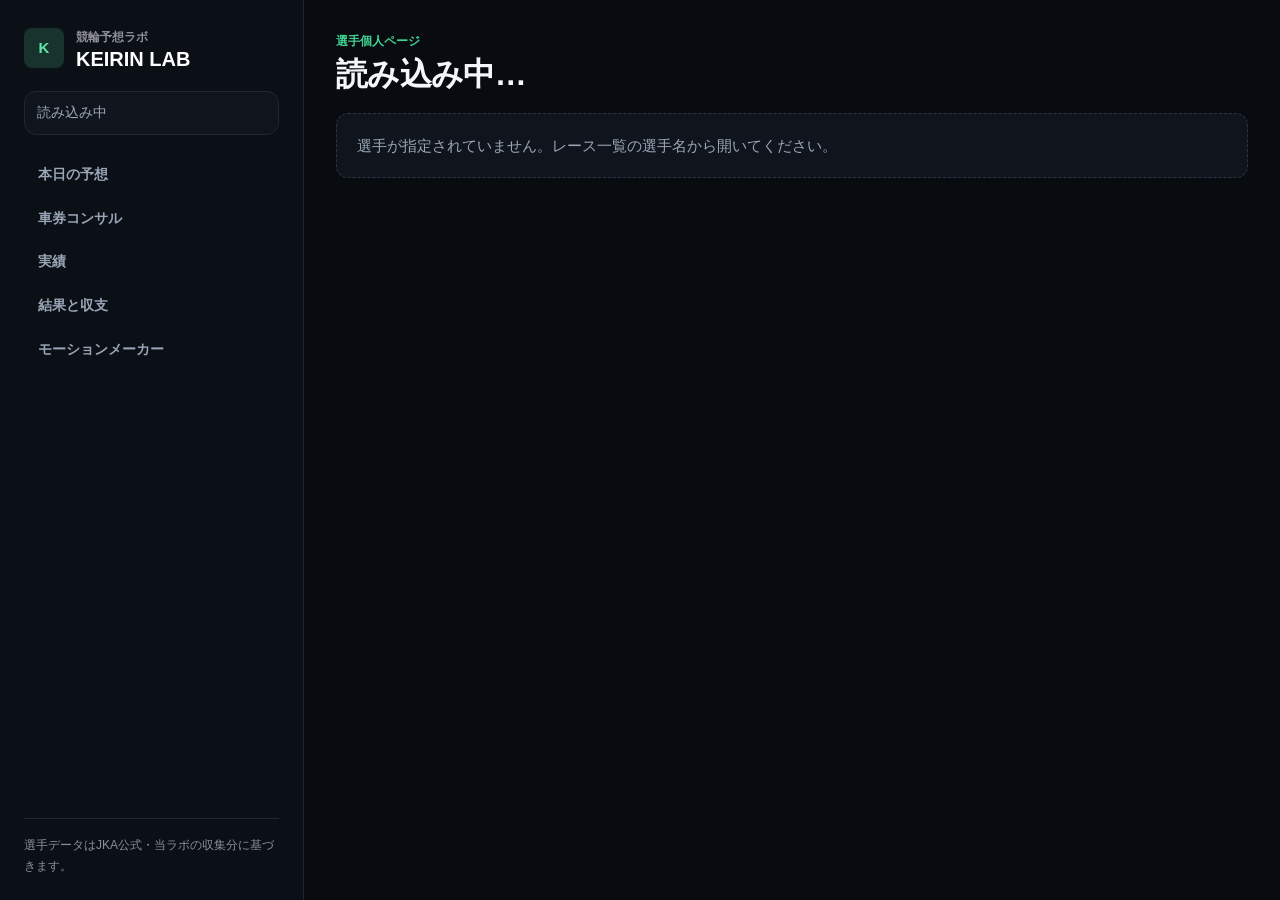
<file: app/player.html>
<!doctype html>
<html lang="ja">
  <head>
    <meta charset="utf-8" />
    <meta http-equiv="Cache-Control" content="no-cache, no-store, must-revalidate" />
    <meta http-equiv="Pragma" content="no-cache" />
    <meta http-equiv="Expires" content="0" />
    <meta name="viewport" content="width=device-width, initial-scale=1" />
    <meta name="description" content="選手個人ページ。JKA公式の得点推移・級班履歴・直近の着順・本日の出走をまとめて確認。" />
    <link rel="icon" href="favicon.ico" sizes="any" />
    <link rel="icon" type="image/png" sizes="32x32" href="icons/favicon-32.png" />
    <link rel="icon" type="image/png" sizes="16x16" href="icons/favicon-16.png" />
    <link rel="apple-touch-icon" href="icons/apple-touch-icon.png" />
    <meta name="apple-mobile-web-app-title" content="競輪AIラボ" />
    <meta name="apple-mobile-web-app-capable" content="yes" />
    <meta name="apple-mobile-web-app-status-bar-style" content="black-translucent" />
    <meta name="theme-color" content="#080b10" />
    <link rel="manifest" href="manifest.webmanifest" />
    <title>選手 | Keirin AI Lab</title>
    <link rel="stylesheet" href="styles.css?v=319157a3" />
  </head>
  <body data-page="player">
    <div class="app-shell">
      <aside class="sidebar" aria-label="メインナビゲーション">
        <div class="brand">
          <span class="brand-mark">K</span>
          <div class="brand-copy">
            <span class="brand-kicker">競輪予想ラボ</span>
            <h1>KEIRIN LAB</h1>
          </div>
        </div>

        <div class="status" id="status" role="status">読み込み中</div>

        <nav class="side-nav" aria-label="ページ切替">
          <a href="index.html">本日の予想</a>
          <a href="consult.html">車券コンサル</a>
          <a href="record.html">実績</a>
          <a href="results.html">結果と収支</a>
          <a href="motion.html">モーションメーカー</a>
        </nav>

        <p class="notice">選手データはJKA公式・当ラボの収集分に基づきます。</p>
      </aside>

      <main class="workspace">
        <section class="panel active" id="panel-player">
          <header class="page-header">
            <div>
              <p class="mm-kicker">選手個人ページ</p>
              <h2 id="playerName">読み込み中…</h2>
            </div>
            <span class="page-meta" id="playerMeta"></span>
          </header>

          <div id="playerBody">
            <div class="empty">選手情報を読み込み中です。</div>
          </div>
        </section>
      </main>
    </div>

    <script src="app.js?v=319157a3"></script>
  </body>
</html>
</file>
<file: app/styles.css>
:root {
  color-scheme: dark;
  /* Linear系ダークネイビー + Polymarket/Stripe 参照パレット */
  --color-bg: #080b10;
  --color-sidebar: #0b0f16;
  --color-surface: #10151d;
  --color-surface-muted: #151b25;
  --color-surface-raised: #171e29;
  --color-text: #f4f7fa;
  --color-ink-900: #f4f7fa;
  --color-ink-800: #e6ebf2;
  --color-muted: #9aa6b6;
  --color-subtle: #7a8697;
  --color-border: #202733;
  --color-border-strong: #2c3542;
  --color-accent: #5ee6a8;
  --color-accent-dark: #42d392;
  --color-blue: #6ea8ff;
  --color-amber: #f4c95d;
  --color-orange: #f4a15d;
  --color-gold: #f4c95d;
  --color-purple: #b18cff;
  --color-red: #ff6678;
  --color-profit: #42d392;
  --color-loss: #ff6678;
  --color-green-soft: rgba(94, 230, 168, 0.12);
  --color-blue-soft: rgba(110, 168, 255, 0.14);
  --color-amber-soft: rgba(244, 201, 93, 0.14);
  --color-purple-soft: rgba(177, 140, 255, 0.14);
  --color-red-soft: rgba(255, 102, 120, 0.14);
  --shadow-card: 0 1px 0 rgba(255, 255, 255, 0.02) inset, 0 8px 24px rgba(0, 0, 0, 0.35);
  --shadow-panel: 0 1px 0 rgba(255, 255, 255, 0.02) inset, 0 12px 32px rgba(0, 0, 0, 0.4);
  --shadow-focus: 0 0 0 3px rgba(94, 230, 168, 0.25);
  --radius-sm: 4px;
  --radius-md: 8px;
  --radius-lg: 12px;
  --space-1: 4px;
  --space-2: 8px;
  --space-3: 12px;
  --space-4: 16px;
  --space-5: 20px;
  --space-6: 24px;
  --space-8: 32px;
  --text-xs: 12px;
  --text-sm: 14px;
  --text-md: 15px;
  --text-lg: 17px;
  --text-xl: 20px;
  --text-2xl: 26px;
  --text-3xl: 32px;
}

* {
  box-sizing: border-box;
}

html {
  background: var(--color-bg);
  overflow-x: hidden;
}

body {
  margin: 0;
  min-height: 100vh;
  overflow-x: hidden;
  overscroll-behavior-x: none;
  touch-action: pan-y;
  background: var(--color-bg);
  color: var(--color-text);
  font-family: -apple-system, BlinkMacSystemFont, "Segoe UI", "Hiragino Sans", "Yu Gothic UI", "Meiryo", sans-serif;
  font-size: var(--text-md);
  line-height: 1.55;
}

button,
input,
select {
  font: inherit;
}

.app-shell {
  display: grid;
  grid-template-columns: 304px minmax(0, 1fr);
  min-height: 100vh;
}

.sidebar {
  position: sticky;
  top: 0;
  display: flex;
  flex-direction: column;
  gap: var(--space-5);
  height: 100vh;
  overflow-y: auto;
  padding: var(--space-6);
  border-right: none;
  background: var(--color-sidebar);
  color: #ffffff;
}

.sidebar .brand h1,
.sidebar .sidebar-title {
  color: #ffffff;
}

.sidebar .brand-kicker,
.sidebar .field span,
.sidebar .notice {
  color: #8d8f97;
}

.sidebar .status {
  border-color: #3e3f43;
  background: #2b2b2e;
  color: #b7b8c0;
}

.sidebar .sidebar-group,
.sidebar .notice {
  border-top-color: #2b2b2e;
}

.sidebar input,
.sidebar select {
  border-color: #3e3f43;
  background: #2b2b2e;
  color: #ffffff;
}

.sidebar .button {
  border-color: #3e3f43;
  background: #2b2b2e;
  color: #ffffff;
}

.sidebar .button.primary {
  border-color: var(--color-accent);
  background: var(--color-accent);
}

.brand {
  display: flex;
  align-items: center;
  gap: var(--space-3);
}

.brand-mark {
  display: grid;
  place-items: center;
  width: 40px;
  height: 40px;
  flex: 0 0 auto;
  border-radius: var(--radius-md);
  background: var(--color-accent);
  color: #ffffff;
  font-weight: 800;
}

.brand-copy {
  min-width: 0;
}

.brand-kicker,
.eyebrow,
.field span,
.metric span,
.metric em,
.page-meta,
.section-head span,
.muted,
.notice {
  color: var(--color-muted);
  font-size: var(--text-xs);
}

.brand-kicker,
.eyebrow,
.field span,
.sidebar-title {
  font-weight: 800;
}

.brand h1,
.race-title-block h3,
h2,
h3,
h4,
p {
  margin: 0;
}

.brand h1 {
  overflow: hidden;
  font-size: var(--text-xl);
  line-height: 1.2;
  text-overflow: ellipsis;
  white-space: nowrap;
}

.status {
  min-height: 40px;
  padding: 10px 12px;
  border: 1px solid var(--color-border);
  border-radius: var(--radius-lg);
  background: #ffffff;
  color: var(--color-muted);
  font-size: var(--text-sm);
}

.tabs,
.sidebar-group,
.field {
  display: grid;
}

.tabs {
  gap: var(--space-2);
}

.tab,
.button {
  min-height: 40px;
  border: 1px solid var(--color-border);
  border-radius: 999px;
  padding: 9px 16px;
  background: var(--color-surface);
  color: var(--color-text);
  cursor: pointer;
  font-weight: 700;
  transition: border-color 150ms ease, background-color 150ms ease, box-shadow 150ms ease;
}

.tab {
  text-align: left;
}

.tab.active {
  border-color: rgba(15, 118, 110, 0.42);
  background: var(--color-green-soft);
  color: var(--color-accent-dark);
  font-weight: 800;
}

.button.primary {
  border-color: var(--color-accent);
  background: var(--color-accent);
  color: #ffffff;
  font-weight: 800;
}

.tab:hover,
.button:hover,
input:hover,
select:hover {
  border-color: var(--color-border-strong);
}

.button.primary:hover {
  border-color: var(--color-accent-dark);
  background: var(--color-accent-dark);
}

.tab:focus-visible,
.button:focus-visible,
input:focus-visible,
select:focus-visible,
summary:focus-visible,
a:focus-visible {
  outline: none;
  box-shadow: var(--shadow-focus);
}

.sidebar-group {
  gap: var(--space-3);
  padding-top: var(--space-4);
  border-top: 1px solid var(--color-border);
}

.sidebar-title {
  color: var(--color-text);
  font-size: var(--text-sm);
}

.field {
  gap: 6px;
}

.field.compact {
  gap: var(--space-1);
}

input,
select {
  width: 100%;
  min-height: 40px;
  border: 1px solid var(--color-border);
  border-radius: var(--radius-lg);
  padding: 9px 11px;
  background: var(--color-surface);
  color: var(--color-text);
}

::placeholder {
  color: var(--color-subtle);
}

.button-row {
  display: grid;
  grid-template-columns: 1fr 1fr;
  gap: var(--space-2);
}

.notice {
  margin-top: auto;
  padding-top: var(--space-4);
  border-top: 1px solid var(--color-border);
  line-height: 1.7;
}

.workspace {
  min-width: 0;
  padding: var(--space-8);
}

.panel {
  display: block;
}

.panel + .panel {
  margin-top: var(--space-8);
  padding-top: var(--space-8);
  border-top: 1px solid var(--color-border);
}

.page-header,
.race-head,
.section-head {
  display: flex;
  align-items: flex-start;
  justify-content: space-between;
  gap: var(--space-4);
}

.page-header {
  margin-bottom: var(--space-5);
}

.eyebrow {
  margin-bottom: 6px;
  text-transform: uppercase;
}

h2 {
  font-size: var(--text-3xl);
  line-height: 1.2;
  letter-spacing: -0.02em;
}

h3 {
  font-size: var(--text-xl);
  line-height: 1.3;
  letter-spacing: -0.01em;
}

h4 {
  margin-bottom: var(--space-2);
  font-size: var(--text-sm);
  line-height: 1.35;
}

.page-meta {
  padding-top: var(--space-2);
  text-align: right;
}

.metric-strip {
  display: grid;
  grid-template-columns: repeat(auto-fit, minmax(146px, 1fr));
  gap: var(--space-3);
  margin-bottom: var(--space-5);
}

#todayMetrics {
  grid-template-columns: repeat(6, minmax(112px, 1fr));
}

.metric {
  min-height: 96px;
  padding: var(--space-4) var(--space-5);
  border: 1px solid var(--color-border);
  border-radius: var(--radius-lg);
  background: var(--color-surface);
}

.metric-teal {
  --metric-color: var(--color-accent);
}

.metric-green {
  --metric-color: var(--color-accent-dark);
}

.metric-blue {
  --metric-color: var(--color-blue);
}

.metric-amber {
  --metric-color: var(--color-amber);
}

.metric-purple {
  --metric-color: var(--color-purple);
}

.metric-slate {
  --metric-color: var(--color-muted);
}

.metric strong {
  display: block;
  margin-top: 6px;
  color: var(--metric-color, var(--color-text));
  font-size: 32px;
  font-weight: 800;
  line-height: 1.05;
  letter-spacing: -0.02em;
  font-variant-numeric: tabular-nums;
}

.metric em {
  display: block;
  margin-top: var(--space-2);
  font-style: normal;
}

.capital-planner {
  margin-bottom: var(--space-5);
  padding: var(--space-5);
  border-color: rgba(15, 118, 110, 0.18);
  background:
    linear-gradient(180deg, rgba(15, 118, 110, 0.06), transparent 150px),
    var(--color-surface);
  box-shadow: var(--shadow-panel);
}

.capital-head {
  display: flex;
  align-items: flex-end;
  justify-content: space-between;
  gap: var(--space-4);
  margin-bottom: var(--space-4);
}

.capital-form {
  display: grid;
  grid-template-columns: repeat(3, minmax(108px, 132px)) repeat(2, minmax(118px, auto)) auto;
  gap: var(--space-2);
  align-items: end;
}

.check-field {
  display: inline-flex;
  align-items: center;
  gap: var(--space-2);
  min-height: 40px;
  padding: 8px 10px;
  border: 1px solid var(--color-border);
  border-radius: var(--radius-lg);
  background: var(--color-surface-raised);
  color: var(--color-text);
  font-size: var(--text-sm);
  font-weight: 800;
  white-space: nowrap;
}

.check-field input {
  width: 16px;
  min-height: 16px;
}

.plan-result {
  display: grid;
  gap: var(--space-3);
}

.plan-meta {
  display: flex;
  flex-wrap: wrap;
  gap: var(--space-2);
  color: var(--color-muted);
  font-size: var(--text-xs);
  font-weight: 800;
}

.plan-meta span {
  display: inline-flex;
  align-items: center;
  min-height: 26px;
  border-radius: 999px;
  padding: 4px 9px;
  background: var(--color-surface-muted);
}

.plan-grid {
  display: grid;
  gap: var(--space-3);
}

.plan-card {
  display: grid;
  gap: var(--space-3);
  padding: var(--space-4);
  border: 1px solid var(--color-border);
  border-left: 4px solid var(--color-blue);
  border-radius: var(--radius-lg);
  background: linear-gradient(180deg, #ffffff 0%, #fbfcfd 100%);
  box-shadow: 0 1px 2px rgba(16, 24, 32, 0.04);
}

.plan-card.is-reached {
  border-left-color: var(--color-accent);
}

.plan-card.is-short {
  border-left-color: var(--color-amber);
}

.plan-card-head,
.plan-race,
.plan-ticket,
.plan-money,
.plan-warnings {
  display: flex;
  align-items: center;
  gap: var(--space-2);
  min-width: 0;
}

.plan-card-head {
  justify-content: space-between;
  gap: var(--space-4);
  padding-bottom: var(--space-3);
  border-bottom: 1px solid var(--color-border);
}

.plan-card-head h4 {
  margin-top: 5px;
  margin-bottom: 0;
  font-size: var(--text-lg);
}

.plan-return {
  display: grid;
  justify-items: end;
  color: var(--color-muted);
  font-size: var(--text-xs);
  text-align: right;
}

.plan-return strong {
  color: var(--color-ink-900);
  font-size: var(--text-xl);
}

.plan-legs {
  display: grid;
  gap: var(--space-2);
}

.plan-leg {
  display: grid;
  grid-template-columns: minmax(200px, 0.8fr) minmax(210px, 0.82fr) minmax(180px, 0.62fr);
  gap: var(--space-3);
  align-items: start;
  padding: var(--space-3);
  border: 1px solid rgba(16, 24, 32, 0.06);
  border-radius: var(--radius-lg);
  background: #ffffff;
}

.plan-race strong,
.plan-ticket b {
  color: var(--color-ink-900);
}

.plan-race span:last-child {
  color: var(--color-muted);
  font-size: var(--text-xs);
  font-weight: 800;
}

.plan-ticket,
.plan-money {
  flex-wrap: wrap;
}

.plan-ticket span,
.plan-money span,
.plan-money strong,
.plan-reasons span,
.plan-warnings span {
  display: inline-flex;
  align-items: center;
  min-height: 26px;
  border-radius: 999px;
  padding: 3px 8px;
  font-size: var(--text-xs);
  font-weight: 800;
}

.odds-live {
  background: var(--color-green-soft);
  color: var(--color-accent-dark);
}

.odds-estimated {
  background: var(--color-amber-soft);
  color: var(--color-amber);
}

.plan-money {
  justify-content: flex-end;
}

.plan-money span {
  background: var(--color-blue-soft);
  color: var(--color-blue);
}

.plan-money strong {
  background: var(--color-green-soft);
  color: var(--color-accent-dark);
}

.ev-chip {
  display: inline-flex;
  align-items: center;
  min-height: 26px;
  border-radius: 999px;
  padding: 3px 8px;
  font-size: var(--text-xs);
  font-style: normal;
  font-weight: 900;
}

.ev-positive {
  background: #e6f8ed;
  color: #137333;
}

.ev-caution {
  background: var(--color-amber-soft);
  color: var(--color-amber);
}

.plan-reasons {
  grid-column: 1 / -1;
  display: flex;
  flex-wrap: wrap;
  gap: var(--space-2);
}

.plan-reasons span {
  background: #ffffff;
  color: var(--color-muted);
}

.plan-reasons .ex-signal {
  background: var(--color-purple-soft);
  color: var(--color-purple);
}

.plan-warnings {
  flex-wrap: wrap;
}

.plan-warnings span {
  background: var(--color-red-soft);
  color: var(--color-red);
}

.race-list {
  display: grid;
  gap: var(--space-4);
}

.venue-board {
  margin-bottom: var(--space-5);
  padding: var(--space-4);
  border: 1px solid var(--color-border);
  border-radius: var(--radius-lg);
  background:
    linear-gradient(135deg, rgba(15, 118, 110, 0.1), transparent 42%),
    var(--color-surface);
  box-shadow: var(--shadow-panel);
}

.venue-board-head {
  display: flex;
  align-items: baseline;
  gap: var(--space-2);
  margin-bottom: var(--space-3);
}

.venue-board-head span {
  color: var(--color-muted);
  font-size: var(--text-xs);
  font-weight: 800;
}

.venue-board-head strong {
  font-size: var(--text-lg);
}

.venue-strip {
  display: flex;
  gap: var(--space-3);
  overflow-x: auto;
  padding-bottom: 2px;
}

.venue-chip {
  display: grid;
  gap: 4px;
  min-width: 172px;
  flex: 0 0 auto;
  padding: var(--space-3);
  border: 1px solid rgba(15, 118, 110, 0.18);
  border-radius: var(--radius-lg);
  background: linear-gradient(180deg, #ffffff 0%, #f5faf8 100%);
  box-shadow: inset 0 -1px 0 rgba(15, 118, 110, 0.08);
}

.venue-chip strong {
  font-size: var(--text-lg);
}

.venue-chip small {
  color: var(--color-muted);
  font-size: var(--text-xs);
}

.venue-chip em {
  color: var(--color-accent-dark);
  font-size: var(--text-xs);
  font-style: normal;
  font-weight: 900;
}

.status-dot {
  display: inline-flex;
  align-items: center;
  gap: 5px;
  color: var(--color-accent-dark);
  font-size: var(--text-xs);
  font-weight: 900;
}

.status-dot::before {
  content: "";
  width: 7px;
  height: 7px;
  border-radius: 50%;
  background: var(--color-accent);
  box-shadow: 0 0 0 4px rgba(15, 118, 110, 0.12);
}

.venue-section {
  display: grid;
  gap: var(--space-3);
  padding-top: var(--space-2);
  border-top: 1px solid var(--color-border-strong);
}

.venue-section-head {
  display: flex;
  align-items: center;
  justify-content: space-between;
  gap: var(--space-4);
  padding: var(--space-3) var(--space-4);
  border: 1px solid var(--color-border);
  border-radius: var(--radius-lg);
  background: linear-gradient(180deg, #ffffff 0%, #f8fafb 100%);
}

.venue-section-head h3 {
  margin-top: 3px;
  font-size: var(--text-xl);
}

.venue-section-head p {
  margin-top: 2px;
  color: var(--color-muted);
  font-size: var(--text-sm);
}

.venue-section-stats,
.venue-ribbon-list {
  display: grid;
  gap: var(--space-2);
}

.venue-section-stats {
  justify-items: end;
  color: var(--color-muted);
  font-size: var(--text-xs);
  white-space: nowrap;
}

.race-ribbon {
  --ribbon-color: var(--color-accent);
  --ribbon-soft: var(--color-green-soft);
  overflow: hidden;
  border: 1px solid var(--color-border);
  border-radius: var(--radius-lg);
  background: var(--color-surface);
  transition: border-color 160ms ease, box-shadow 160ms ease, transform 160ms ease;
}

.race-ribbon:hover {
  border-color: rgba(94, 230, 168, 0.4);
  box-shadow: 0 8px 18px rgba(0, 0, 0, 0.35);
  transform: translateY(-1px);
}

.race-ribbon.is-strong {
  --ribbon-color: var(--color-accent);
  --ribbon-soft: var(--color-green-soft);
}

.race-ribbon.is-medium {
  --ribbon-color: var(--color-blue);
  --ribbon-soft: var(--color-blue-soft);
}

.race-ribbon.is-mixed {
  --ribbon-color: var(--color-amber);
  --ribbon-soft: var(--color-amber-soft);
}

.race-ribbon[open] {
  box-shadow: var(--shadow-card);
}

.race-ribbon > summary {
  list-style: none;
}

.race-ribbon > summary::-webkit-details-marker {
  display: none;
}

.ribbon-summary {
  display: grid;
  grid-template-columns: 66px 36px minmax(160px, 1fr) minmax(150px, 0.78fr) auto 16px;
  gap: var(--space-2);
  align-items: center;
  min-height: 48px;
  padding: 8px var(--space-3) 8px var(--space-2);
  border-left: 4px solid var(--ribbon-color);
  background: linear-gradient(90deg, var(--ribbon-soft) 0%, transparent 32%);
  cursor: pointer;
}

.ribbon-summary::after {
  content: "";
  grid-column: 6;
  width: 9px;
  height: 9px;
  justify-self: end;
  border-right: 2px solid var(--color-muted);
  border-bottom: 2px solid var(--color-muted);
  transform: rotate(45deg);
  transition: transform 160ms ease;
}

.race-ribbon[open] .ribbon-summary::after {
  transform: rotate(225deg);
}

.ribbon-summary > strong {
  color: var(--color-ink-900);
  font-size: var(--text-lg);
}

.ribbon-time {
  display: inline-flex;
  align-items: center;
  justify-content: center;
  min-height: 26px;
  border: 1px solid var(--color-border-strong);
  border-radius: var(--radius-sm);
  background: var(--color-surface-raised);
  color: var(--color-text);
  font-size: var(--text-sm);
  font-variant-numeric: tabular-nums;
  font-weight: 900;
}

.ribbon-main {
  display: inline-flex;
  align-items: center;
  gap: var(--space-2);
  min-width: 0;
  color: var(--color-ink-900);
  font-weight: 800;
  font-size: var(--text-md);
}

.ribbon-main .car {
  flex: 0 0 auto;
}

.ribbon-main em {
  color: var(--ribbon-color);
  font-style: normal;
  font-variant-numeric: tabular-nums;
  font-weight: 900;
  white-space: nowrap;
}

.ribbon-tickets {
  overflow: hidden;
  color: var(--color-text);
  font-size: var(--text-sm);
  font-variant-numeric: tabular-nums;
  font-weight: 800;
  text-overflow: ellipsis;
  white-space: nowrap;
}

.ribbon-tickets::before {
  content: "買い目 ";
  color: var(--color-subtle);
  font-size: var(--text-xs);
  font-weight: 800;
}

.ribbon-summary .confidence-badge {
  justify-self: end;
  white-space: nowrap;
}

.ribbon-body {
  padding: var(--space-4);
  border-top: 1px solid var(--color-border);
  background: linear-gradient(180deg, #f8fafb 0%, #f3f6f8 100%);
}

.race-card.ribbon-card {
  margin: 0;
  border-top-width: 0;
  border-left: 4px solid var(--card-color, var(--color-border));
  box-shadow: none;
}

.race-card,
.race-head,
.surface-panel,
.source-card {
  border: 1px solid var(--color-border);
  border-radius: var(--radius-lg);
  background: var(--color-surface);
  box-shadow: var(--shadow-panel);
}

.race-card {
  padding: var(--space-5);
  border-top-width: 4px;
  border-top-color: var(--card-color, var(--color-border));
}

.race-card.is-strong {
  --card-color: var(--color-accent);
}

.race-card.is-medium {
  --card-color: var(--color-blue);
}

.race-card.is-mixed {
  --card-color: var(--color-amber);
}

.race-card-head {
  display: grid;
  grid-template-columns: minmax(0, 1fr) minmax(220px, 320px);
  gap: var(--space-5);
  align-items: start;
  padding-bottom: var(--space-4);
  border-bottom: 1px solid var(--color-border);
}

.race-title-block {
  min-width: 0;
}

.race-title-block h3 {
  margin-top: 6px;
  font-size: 22px;
}

.race-title-block p {
  margin-top: 6px;
  color: var(--color-muted);
}

.time-chip,
.badge {
  display: inline-flex;
  align-items: center;
  justify-content: center;
  min-height: 24px;
  border-radius: 999px;
  padding: 3px 10px;
  font-size: var(--text-xs);
  font-weight: 800;
}

.time-chip {
  background: var(--color-surface-muted);
  color: var(--color-accent-dark);
}

.badge {
  background: var(--color-green-soft);
  color: var(--color-accent-dark);
}

.confidence-summary {
  display: grid;
  justify-items: end;
  gap: 6px;
  color: var(--color-muted);
  font-size: var(--text-xs);
  text-align: right;
}

.is-medium .confidence-badge {
  background: var(--color-blue-soft);
  color: var(--color-blue);
}

.is-mixed .confidence-badge {
  background: var(--color-amber-soft);
  color: var(--color-amber);
}

.prediction-summary {
  display: grid;
  grid-template-columns: minmax(210px, 260px) minmax(0, 1fr) minmax(220px, 300px);
  gap: var(--space-4);
  align-items: stretch;
  padding: var(--space-4) 0;
  border-bottom: 1px solid var(--color-border);
}

.main-pick {
  min-width: 0;
  padding: var(--space-3);
  border: 1px solid rgba(15, 118, 110, 0.18);
  border-left: 4px solid var(--color-accent);
  border-radius: var(--radius-lg);
  background: #ffffff;
}

.main-pick span:not(.car) {
  display: block;
  color: var(--color-muted);
  font-size: var(--text-xs);
  font-weight: 800;
}

.main-pick .car {
  display: inline-grid;
}

.main-pick strong {
  display: flex;
  align-items: center;
  gap: var(--space-2);
  margin-top: var(--space-1);
  font-size: var(--text-xl);
}

.main-pick em,
.rank-pill em,
.ticket-chip em {
  color: var(--color-accent-dark);
  font-style: normal;
  font-weight: 800;
}

.main-pick em {
  display: block;
  margin-top: 6px;
  font-size: var(--text-lg);
}

.top3-row,
.ticket-row,
.reason-list {
  display: flex;
  flex-wrap: wrap;
  gap: var(--space-2);
}

.rank-pill,
.ticket-chip,
.reason-list span {
  display: inline-flex;
  align-items: center;
  gap: 7px;
  min-height: 32px;
  border: 1px solid var(--color-border);
  border-radius: var(--radius-lg);
  padding: 5px 8px;
  background: #ffffff;
  font-size: var(--text-sm);
}

.ticket-chip {
  min-height: 40px;
  padding: 8px 14px;
  font-size: 18px;
  font-weight: 800;
}

.rank-pill:first-child,
.ticket-chip:first-child {
  border-color: rgba(15, 118, 110, 0.32);
  background: var(--color-green-soft);
}

.rank-pill b {
  color: var(--color-amber);
}

.ticket-row {
  justify-content: flex-end;
}

.ticket-chip {
  font-variant-numeric: tabular-nums;
}

.line-diagram {
  display: grid;
  gap: var(--space-3);
  margin-top: var(--space-4);
  padding: var(--space-4);
  border-radius: var(--radius-lg);
  border: 1px solid rgba(16, 24, 32, 0.06);
  background: linear-gradient(180deg, #f9fbfd 0%, #ffffff 100%);
}

.diagram-title {
  display: flex;
  align-items: baseline;
  justify-content: space-between;
  gap: var(--space-3);
}

.diagram-title span {
  color: var(--color-muted);
  font-size: var(--text-xs);
  font-weight: 800;
}

.diagram-title strong {
  font-size: var(--text-sm);
}

.line-tracks {
  display: grid;
  gap: var(--space-2);
}

.line-track {
  --line-color: var(--color-accent);
  --line-soft: var(--color-green-soft);
  display: grid;
  grid-template-columns: 112px minmax(0, 1fr);
  gap: var(--space-3);
  align-items: center;
  padding: var(--space-3);
  border-left: 4px solid var(--line-color);
  border-radius: var(--radius-lg);
  background: var(--line-soft);
}

.line-color-1 {
  --line-color: var(--color-accent);
  --line-soft: var(--color-green-soft);
}

.line-color-2 {
  --line-color: var(--color-blue);
  --line-soft: var(--color-blue-soft);
}

.line-color-3 {
  --line-color: var(--color-amber);
  --line-soft: var(--color-amber-soft);
}

.line-color-4 {
  --line-color: var(--color-purple);
  --line-soft: var(--color-purple-soft);
}

.line-color-5 {
  --line-color: var(--color-red);
  --line-soft: var(--color-red-soft);
}

.line-track-label {
  min-width: 0;
}

.line-track-label b,
.line-track-label span {
  display: block;
}

.line-track-label b {
  color: var(--color-text);
  font-size: var(--text-sm);
}

.line-track-label span {
  color: var(--color-muted);
  font-size: var(--text-xs);
}

.line-nodes {
  display: flex;
  flex-wrap: wrap;
  align-items: center;
  gap: var(--space-2);
  min-width: 0;
}

.line-node {
  display: inline-flex;
  align-items: center;
  gap: var(--space-2);
  max-width: 220px;
  min-height: 42px;
  padding: 6px 9px;
  border: 1px solid rgba(255, 255, 255, 0.75);
  border-radius: var(--radius-lg);
  background: rgba(255, 255, 255, 0.82);
}

.line-node.is-highlight {
  border-color: var(--line-color);
  box-shadow: inset 0 0 0 1px var(--line-color);
}

.node-copy {
  display: grid;
  min-width: 0;
}

.node-copy b {
  overflow: hidden;
  color: var(--color-text);
  font-size: var(--text-sm);
  line-height: 1.25;
  text-overflow: ellipsis;
  white-space: nowrap;
}

.node-copy small {
  color: var(--color-muted);
  font-size: var(--text-xs);
}

.line-arrow {
  color: var(--line-color);
  font-weight: 900;
}

.forecast-grid {
  display: grid;
  grid-template-columns: minmax(0, 1.14fr) minmax(280px, 0.86fr);
  gap: var(--space-6);
  padding-top: var(--space-4);
}

.analysis-block {
  min-width: 0;
}

.analysis-block p {
  margin-bottom: var(--space-2);
  color: #31404c;
  line-height: 1.75;
}

.analysis-block {
  padding: var(--space-3);
  border-radius: var(--radius-lg);
}

.analysis-block:first-child {
  background: rgba(255, 255, 255, 0.72);
}

.headline {
  color: var(--color-text);
  font-weight: 800;
}

.risk-text {
  color: #694d17;
}

.line-list,
.signal-list,
.notes {
  margin: 0;
  padding-left: var(--space-5);
  line-height: 1.75;
}

.line-list li,
.signal-list li {
  margin-bottom: var(--space-2);
}

.line-list b {
  color: var(--color-text);
}

.line-list span {
  display: block;
  color: var(--color-muted);
}

.details {
  margin-top: var(--space-4);
  padding-top: var(--space-4);
  border-top: 1px solid var(--color-border);
}

.details summary {
  cursor: pointer;
  color: var(--color-accent-dark);
  font-weight: 800;
}

.detail-grid {
  display: grid;
  grid-template-columns: minmax(0, 0.95fr) minmax(360px, 1.05fr);
  gap: var(--space-5);
  margin-top: var(--space-4);
}

.source-link {
  display: inline-block;
  margin-top: var(--space-3);
  color: var(--color-accent-dark);
  font-weight: 800;
  text-decoration: none;
}

.race-head {
  padding: var(--space-5);
  margin-bottom: var(--space-4);
}

.meta {
  display: flex;
  flex-wrap: wrap;
  gap: 8px 14px;
  margin-top: var(--space-3);
  color: var(--color-muted);
  font-size: var(--text-sm);
}

.compact-metrics {
  grid-template-columns: repeat(3, minmax(90px, 1fr));
  min-width: 310px;
  margin-bottom: 0;
}

.analysis-layout {
  display: grid;
  grid-template-columns: minmax(0, 1.45fr) minmax(280px, 0.75fr);
  gap: var(--space-4);
  margin-bottom: var(--space-4);
}

.surface-panel {
  padding: var(--space-5);
  box-shadow: none;
}

.section-head {
  margin-bottom: var(--space-4);
}

.table-wrap,
.mini-table {
  width: 100%;
  overflow-x: auto;
}

.data-table {
  width: 100%;
  min-width: 760px;
  border-collapse: collapse;
  font-variant-numeric: tabular-nums;
}

.compact-table {
  min-width: 560px;
}

.data-table th,
.data-table td {
  padding: 10px 12px;
  border-bottom: 1px solid var(--color-border);
  text-align: left;
  vertical-align: top;
  font-size: var(--text-sm);
}

.data-table th {
  position: sticky;
  top: 0;
  background: #f4f7fa;
  color: var(--color-muted);
  font-size: var(--text-xs);
  font-weight: 800;
  white-space: nowrap;
}

.data-table tbody tr:hover td {
  background: #f9fbfc;
}

.data-table tr:last-child td {
  border-bottom: 0;
}

.car {
  display: inline-grid;
  place-items: center;
  width: 28px;
  height: 28px;
  flex: 0 0 28px;
  border-radius: 50%;
  background: var(--color-text);
  color: #ffffff;
  font-weight: 800;
  line-height: 1;
}

.car-1 {
  border: 1px solid #cfd6df;
  background: #ffffff;
  color: #111827;
}

.car-2 {
  background: #111827;
  color: #ffffff;
}

.car-3 {
  background: #d71920;
  color: #ffffff;
}

.car-4 {
  background: #1d4ed8;
  color: #ffffff;
}

.car-5 {
  background: #facc15;
  color: #111827;
}

.car-6 {
  background: #16a34a;
  color: #ffffff;
}

.car-7 {
  background: #f97316;
  color: #ffffff;
}

.car-8 {
  background: #ec4899;
  color: #ffffff;
}

.car-9 {
  background: #7c3aed;
  color: #ffffff;
}

.mark {
  color: var(--color-amber);
  font-weight: 800;
  white-space: nowrap;
}

.prob {
  font-variant-numeric: tabular-nums;
  font-weight: 800;
}

.tone {
  display: inline-flex;
  align-items: center;
  min-height: 24px;
  margin-bottom: 5px;
  padding: 3px 8px;
  border-radius: 999px;
  background: var(--color-green-soft);
  color: var(--color-accent-dark);
  white-space: nowrap;
  font-size: var(--text-xs);
  font-weight: 800;
}

.tone.risk {
  background: var(--color-red-soft);
  color: var(--color-red);
}

.tickets {
  display: grid;
  gap: var(--space-2);
  margin: var(--space-2) 0 var(--space-5);
}

.ticket {
  display: flex;
  align-items: center;
  justify-content: space-between;
  gap: var(--space-3);
  min-height: 42px;
  border-bottom: 1px solid var(--color-border);
}

.ticket strong {
  font-size: var(--text-lg);
}

.source-grid {
  display: grid;
  grid-template-columns: repeat(auto-fit, minmax(250px, 1fr));
  gap: var(--space-4);
}

.source-card {
  padding: var(--space-4);
}

.source-card h3 {
  margin-bottom: 6px;
  font-size: var(--text-lg);
}

.source-card p {
  color: var(--color-muted);
  line-height: 1.7;
}

.source-card a {
  display: inline-block;
  margin-top: var(--space-3);
  color: var(--color-accent-dark);
  font-weight: 800;
  text-decoration: none;
}

.empty {
  border: 1px dashed var(--color-border-strong);
  border-radius: var(--radius-lg);
  padding: var(--space-5);
  color: var(--color-muted);
  background: var(--color-surface);
}

@media (max-width: 1180px) {
  #todayMetrics {
    grid-template-columns: repeat(3, 1fr);
  }

  .capital-head,
  .plan-card-head {
    align-items: flex-start;
    flex-direction: column;
  }

  .capital-form {
    width: 100%;
    grid-template-columns: repeat(3, minmax(120px, 1fr));
  }

  .plan-leg {
    grid-template-columns: 1fr;
  }

  .plan-money {
    justify-content: flex-start;
  }

  .prediction-summary,
  .forecast-grid,
  .detail-grid,
  .analysis-layout {
    grid-template-columns: 1fr;
  }

  .ticket-row {
    justify-content: flex-start;
  }
}

@media (max-width: 900px) {
  .app-shell {
    grid-template-columns: 1fr;
  }

  .sidebar {
    position: static;
    height: auto;
    border-right: 0;
    border-bottom: 1px solid var(--color-border);
    padding: var(--space-4);
  }

  .tabs {
    grid-template-columns: repeat(3, 1fr);
  }

  .tab {
    text-align: center;
  }

  .page-header,
  .race-head,
  .race-card-head {
    display: grid;
    grid-template-columns: 1fr;
  }

  .venue-section-head {
    align-items: flex-start;
  }

  .venue-section-stats {
    justify-items: start;
  }

  .ribbon-summary {
    grid-template-columns: 70px 44px minmax(150px, 1fr) minmax(116px, 0.7fr) auto 18px;
    gap: var(--space-2);
  }

  .confidence-summary,
  .page-meta {
    justify-items: start;
    text-align: left;
  }

  .compact-metrics {
    min-width: 0;
  }

  .capital-form {
    grid-template-columns: repeat(2, minmax(120px, 1fr));
  }

  .capital-form .button {
    grid-column: 1 / -1;
  }
}

@media (max-width: 560px) {
  .app-shell {
    display: flex;
    flex-direction: column;
  }

  .sidebar {
    display: contents;
  }

  .brand {
    order: 1;
    padding: var(--space-4) var(--space-4) 0;
  }

  .status {
    order: 2;
    margin: 0 var(--space-4);
  }

  .tabs {
    order: 3;
    margin: 0 var(--space-4) var(--space-3);
  }

  .workspace {
    order: 4;
    padding: var(--space-4);
  }

  .sidebar-group {
    order: 5;
    margin: 0 var(--space-4) var(--space-4);
    padding-top: var(--space-4);
  }

  .notice {
    order: 6;
    margin: 0 var(--space-4) var(--space-4);
  }

  h2 {
    font-size: 22px;
  }

  .tabs,
  .button-row {
    grid-template-columns: 1fr 1fr;
  }

  .tabs {
    grid-template-columns: repeat(3, 1fr);
  }

  .venue-board {
    margin-bottom: var(--space-4);
    padding: var(--space-3);
  }

  .capital-planner {
    padding: var(--space-3);
  }

  .capital-form {
    grid-template-columns: 1fr 1fr;
    gap: var(--space-3);
  }

  .capital-form .button {
    grid-column: 1 / -1;
  }

  .venue-section {
    gap: var(--space-2);
  }

  .venue-section-head {
    display: grid;
    grid-template-columns: 1fr;
    padding: var(--space-3);
  }

  .venue-section-stats {
    display: flex;
    flex-wrap: wrap;
    justify-content: flex-start;
    white-space: normal;
  }

  .ribbon-summary {
    grid-template-columns: 64px 40px minmax(0, 1fr) 18px;
    gap: var(--space-2);
    min-height: 82px;
    padding: var(--space-2) var(--space-3);
  }

  .ribbon-time {
    grid-column: 1;
    grid-row: 1;
  }

  .ribbon-summary > strong {
    grid-column: 2;
    grid-row: 1;
  }

  .ribbon-main {
    grid-column: 3;
    grid-row: 1;
  }

  .ribbon-summary .confidence-badge {
    grid-column: 1 / 3;
    grid-row: 2;
    justify-self: start;
  }

  .ribbon-tickets {
    grid-column: 3 / 5;
    grid-row: 2;
    max-width: 100%;
  }

  .ribbon-summary::after {
    grid-column: 4;
    grid-row: 1;
  }

  .ribbon-body {
    padding: var(--space-3);
  }

  .line-track {
    grid-template-columns: 1fr;
  }

  .metric-strip {
    grid-template-columns: 1fr 1fr;
    gap: var(--space-2);
  }

  #todayMetrics {
    grid-template-columns: 1fr 1fr;
  }

  .metric {
    min-height: 76px;
    padding: var(--space-3);
  }

  .metric strong {
    font-size: 20px;
  }

  .race-card {
    padding: var(--space-3);
  }

  .race-card-head,
  .prediction-summary,
  .forecast-grid {
    gap: var(--space-3);
  }

  .top3-row,
  .ticket-row {
    display: grid;
    grid-template-columns: 1fr;
  }

  .rank-pill,
  .ticket-chip {
    justify-content: flex-start;
    width: 100%;
  }

  .plan-card,
  .capital-planner,
  .surface-panel,
  .race-head {
    box-shadow: none;
  }

  .plan-leg {
    padding: var(--space-3);
  }

  .plan-ticket,
  .plan-money {
    justify-content: flex-start;
  }

  .data-table th,
  .data-table td {
    padding: 9px 10px;
  }
}

/* Bankroll session */
.bankroll-session .capital-head {
  align-items: flex-start;
}

.bankroll-head-actions {
  display: flex;
  gap: var(--space-2);
}

.bankroll-setup {
  display: grid;
  gap: var(--space-3);
}

.bankroll-form {
  display: flex;
  flex-wrap: wrap;
  gap: var(--space-3);
  align-items: flex-end;
}

.bankroll-form .field.compact input {
  width: 104px;
}

.check-field.is-disabled {
  opacity: 0.55;
}

.bankroll-rules {
  margin: 0;
  padding: var(--space-3) var(--space-4);
  list-style: none;
  display: grid;
  gap: var(--space-1);
  background: var(--color-surface-muted);
  border: 1px solid var(--color-border);
  border-radius: var(--radius-md);
  font-size: var(--text-xs);
  color: var(--color-muted);
}

.bankroll-rules li::before {
  content: "・";
  color: var(--color-accent);
}

.bankroll-last {
  margin: 0;
  font-size: var(--text-sm);
  color: var(--color-muted);
}

.bankroll-status {
  display: grid;
  grid-template-columns: repeat(auto-fit, minmax(140px, 1fr));
  gap: var(--space-3);
  margin-bottom: var(--space-4);
}

.bankroll-stop-banner {
  display: flex;
  flex-wrap: wrap;
  gap: var(--space-2) var(--space-4);
  align-items: center;
  padding: var(--space-3) var(--space-4);
  margin-bottom: var(--space-4);
  border-radius: var(--radius-md);
  border: 1px solid var(--color-border-strong);
  background: var(--color-surface-muted);
}

.bankroll-stop-banner.is-reached {
  border-color: var(--color-accent);
  background: var(--color-green-soft);
}

.bankroll-stop-banner.is-short {
  border-color: var(--color-red);
  background: var(--color-red-soft);
}

.bankroll-proposal {
  border: 1px solid var(--color-border-strong);
  border-radius: var(--radius-lg);
  background: var(--color-surface-raised);
  padding: var(--space-4);
  margin-bottom: var(--space-4);
  box-shadow: var(--shadow-card);
}

.bankroll-proposal.is-pending {
  border-color: var(--color-amber);
}

.bankroll-tickets {
  display: grid;
  gap: var(--space-2);
  margin: var(--space-3) 0;
}

.bankroll-ticket {
  display: flex;
  flex-wrap: wrap;
  align-items: center;
  gap: var(--space-3);
  padding: var(--space-2) var(--space-3);
  border-radius: var(--radius-md);
  border: 1px solid var(--color-border);
  background: var(--color-surface);
  font-size: var(--text-sm);
}

.bankroll-ticket b {
  font-size: var(--text-lg);
  letter-spacing: 0;
}

.bankroll-ticket .ticket-role {
  min-width: 44px;
  text-align: center;
  padding: 2px var(--space-2);
  border-radius: var(--radius-sm);
  font-size: var(--text-xs);
  font-weight: 700;
}

.bankroll-ticket.is-main .ticket-role {
  background: var(--color-green-soft);
  color: var(--color-accent-dark);
}

.bankroll-ticket.is-cover .ticket-role {
  background: var(--color-blue-soft);
  color: var(--color-blue);
}

.bankroll-ticket.is-value .ticket-role {
  background: var(--color-purple-soft);
  color: var(--color-purple);
}

.bankroll-ticket em {
  color: var(--color-muted);
  font-style: normal;
}

.bankroll-ticket strong {
  margin-left: auto;
}

.bankroll-proposal-meta {
  display: flex;
  flex-wrap: wrap;
  gap: var(--space-2) var(--space-4);
  font-size: var(--text-xs);
  color: var(--color-muted);
}

.bankroll-actions {
  display: flex;
  flex-wrap: wrap;
  align-items: flex-end;
  gap: var(--space-2);
  margin-top: var(--space-3);
}

.bankroll-note {
  margin: var(--space-2) 0 0;
  font-size: var(--text-xs);
  color: var(--color-subtle);
}

.bankroll-judged {
  display: grid;
  gap: var(--space-1);
  margin-bottom: var(--space-4);
}

.judged-title {
  font-size: var(--text-xs);
  font-weight: 700;
  color: var(--color-muted);
  text-transform: none;
}

.judged-row {
  display: flex;
  flex-wrap: wrap;
  align-items: center;
  gap: var(--space-2) var(--space-3);
  padding: var(--space-1) var(--space-3);
  border-radius: var(--radius-sm);
  border: 1px solid var(--color-border);
  background: var(--color-surface);
  font-size: var(--text-sm);
}

.judged-row.is-skip {
  color: var(--color-muted);
}

.judged-row.is-next {
  border-color: var(--color-accent);
  background: var(--color-green-soft);
}

.judged-decision {
  font-weight: 700;
}

.judged-row.is-bet .judged-decision {
  color: var(--color-accent-dark);
}

.judged-reason {
  font-size: var(--text-xs);
  color: var(--color-subtle);
}

.bankroll-history {
  margin-bottom: var(--space-3);
}

.bankroll-restart {
  margin-top: var(--space-4);
  padding-top: var(--space-4);
  border-top: 1px solid var(--color-border);
}

@media (max-width: 900px) {
  .bankroll-form .field.compact input {
    width: 88px;
  }

  .bankroll-status {
    grid-template-columns: repeat(2, minmax(0, 1fr));
  }

  .bankroll-ticket strong {
    margin-left: 0;
    width: 100%;
  }
}

/* Results / answer check */
.results-toolbar {
  display: flex;
  flex-wrap: wrap;
  gap: var(--space-2);
  margin-bottom: var(--space-4);
}

.date-chip {
  min-height: 34px;
  padding: 5px 14px;
  border: 1px solid var(--color-border);
  border-radius: 999px;
  background: var(--color-surface);
  color: var(--color-muted);
  font-weight: 700;
  font-size: var(--text-sm);
  cursor: pointer;
}

.date-chip.active {
  border-color: var(--color-ink-900);
  background: var(--color-ink-900);
  color: #ffffff;
}

.results-metrics {
  grid-template-columns: repeat(4, minmax(120px, 1fr));
}

.results-venue {
  margin-bottom: var(--space-4);
  border: 1px solid var(--color-border);
  border-radius: var(--radius-lg);
  background: var(--color-surface);
  overflow: hidden;
}

.results-venue-head {
  display: flex;
  align-items: center;
  justify-content: space-between;
  padding: var(--space-3) var(--space-4);
  border-bottom: 1px solid var(--color-border);
  background: var(--color-surface-muted);
}

.results-venue-head span {
  color: var(--color-muted);
  font-size: var(--text-xs);
}

.results-rows {
  display: grid;
}

.result-row {
  display: grid;
  grid-template-columns: 56px 40px minmax(150px, 1fr) minmax(180px, 1.2fr) minmax(110px, auto) 92px;
  align-items: center;
  gap: var(--space-3);
  padding: var(--space-2) var(--space-4);
  border-bottom: 1px solid var(--color-border);
  font-size: var(--text-sm);
}

.result-row:last-child {
  border-bottom: none;
}

.result-row.is-hit_trifecta {
  background: rgba(244, 201, 93, 0.14);
  box-shadow: inset 3px 0 0 var(--color-caution);
}

.result-row.is-hit_honmei {
  background: rgba(66, 211, 146, 0.12);
  box-shadow: inset 3px 0 0 var(--color-profit);
}

.result-pick em {
  color: var(--color-muted);
  font-style: normal;
  font-size: var(--text-xs);
}

.result-tickets {
  display: flex;
  flex-wrap: wrap;
  gap: var(--space-1);
}

.result-ticket {
  padding: 1px 8px;
  border: 1px solid var(--color-border);
  border-radius: var(--radius-sm);
  background: var(--color-surface);
  font-size: var(--text-xs);
  font-weight: 700;
  color: var(--color-muted);
}

.result-ticket.is-hit {
  border-color: var(--color-amber);
  background: var(--color-amber-soft);
  color: var(--color-amber);
}

.result-order {
  display: flex;
  align-items: center;
  gap: 3px;
}

.pending-text {
  color: var(--color-subtle);
  font-style: normal;
  font-size: var(--text-xs);
}

.hit-badge {
  justify-self: end;
  display: grid;
  justify-items: center;
  gap: 1px;
  padding: 3px 10px;
  border-radius: 12px;
  font-size: var(--text-xs);
  font-weight: 700;
  text-align: center;
  white-space: nowrap;
}

.result-payout {
  font-size: 10px;
  font-weight: 900;
  font-variant-numeric: tabular-nums;
  opacity: 0.85;
}

.hit-badge.hit-trifecta {
  background: var(--color-gold);
  color: #4a3200;
}

.hit-badge.hit-honmei {
  background: var(--color-accent);
  color: #ffffff;
}

.hit-badge.hit-top3 {
  border: 1px solid var(--color-blue);
  color: var(--color-blue);
  background: var(--color-surface);
}

.hit-badge.hit-miss {
  background: var(--color-surface-muted);
  color: var(--color-subtle);
}

.hit-badge.hit-pending {
  border: 1px dashed var(--color-border-strong);
  color: var(--color-subtle);
  background: var(--color-surface);
}

@media (max-width: 900px) {
  .results-metrics {
    grid-template-columns: repeat(2, minmax(0, 1fr));
  }

  .result-row {
    grid-template-columns: 52px 34px 1fr auto;
    grid-auto-rows: auto;
    row-gap: var(--space-1);
  }

  .result-tickets,
  .result-order {
    grid-column: 3 / -1;
  }
}

/* Bankroll style presets */
.style-cards {
  display: grid;
  grid-template-columns: repeat(3, minmax(0, 1fr));
  gap: var(--space-3);
}

.style-card {
  display: grid;
  gap: var(--space-1);
  padding: var(--space-3) var(--space-4);
  border: 1px solid var(--color-border);
  border-radius: var(--radius-lg);
  background: var(--color-surface);
  text-align: left;
  cursor: pointer;
  font: inherit;
  color: var(--color-text);
}

.style-card strong {
  font-size: var(--text-lg);
}

.style-card span {
  color: var(--color-muted);
  font-size: var(--text-xs);
  line-height: 1.5;
}

.style-card small {
  color: var(--color-subtle);
  font-size: 11px;
}

.style-card em {
  font-style: normal;
  font-weight: 700;
  font-size: var(--text-xs);
  color: var(--color-accent-dark);
}

.style-card.active {
  border-color: var(--color-accent);
  box-shadow: 0 0 0 2px rgba(0, 135, 101, 0.18);
}

.style-card.active strong {
  color: var(--color-accent-dark);
}

/* Race motion replay */
.race-motion {
  margin: var(--space-3) 0;
}

.motion-stage {
  margin-top: var(--space-2);
  border: 1px solid var(--color-border);
  border-radius: var(--radius-lg);
  background: var(--color-surface);
  overflow: hidden;
}

.motion-caption {
  padding: var(--space-2) var(--space-4);
  border-bottom: 1px solid var(--color-border);
  background: var(--color-surface-muted);
  font-size: var(--text-sm);
  font-weight: 700;
}

.motion-svg {
  display: block;
  width: 100%;
  height: auto;
  background: #f7f7fa;
}

/* ライン(隊列)の結線。競輪はライン単位で決まるので、
   誰と誰が組んでいるかが見えないと展開が読めない。
   ちぎれたら線が消えるようにして「離れた」ことも伝える。 */
.motion-line-bond {
  fill: none;
  stroke-width: 2.5;
  stroke-linecap: round;
  stroke-linejoin: round;
  opacity: 0.5;
}
.motion-line-bond.line-color-1 { stroke: #5ee6a8; }
.motion-line-bond.line-color-2 { stroke: #6ea8ff; }
.motion-line-bond.line-color-3 { stroke: #f4c95d; }
.motion-line-bond.line-color-4 { stroke: #b18cff; }
.motion-line-bond.line-color-5 { stroke: #ff6678; }

.motion-rider .rider-no {
  font-size: 8px;
  font-weight: 800;
  pointer-events: none;
}
/* 前へ出ている選手の速度線。仕掛けどころが一目で分かる */
.motion-rider .rider-dash {
  fill: #fff;
  transition: opacity 90ms linear;
}
/* 上がってきている選手を囲むリング。速度線と同じタイミングで出る */
.motion-rider .rider-surge {
  fill: none;
  stroke: #fff;
  stroke-width: 1.6;
  transition: opacity 90ms linear;
}

/* 走行順バー: いま何番手かと、スタートから何番上げたかを常時表示する。
   コース上の点だけでは「途中から上がってきた選手」が追いにくいため。 */
.motion-order {
  display: flex;
  align-items: center;
  justify-content: center;
  flex-wrap: wrap;
  gap: 2px;
  margin-top: 8px;
  min-height: 26px;
  font-variant-numeric: tabular-nums;
}
.motion-order .mo-slot {
  display: inline-flex;
  align-items: center;
  gap: 2px;
}
.motion-order .car {
  width: 20px;
  height: 20px;
  border-radius: 4px;
  font-size: 12px;
}
.motion-order .mo-sep {
  color: var(--color-muted);
  font-style: normal;
  font-size: 11px;
  opacity: 0.55;
}
.motion-order i {
  font-style: normal;
  font-size: 10px;
  font-weight: 800;
  line-height: 1;
}
.motion-order i.up { color: var(--color-profit); }
.motion-order i.down { color: var(--color-loss); opacity: 0.75; }

@media (max-width: 768px) {
  /* SVGが約半分に縮むので、SVG座標で12pxにして実効6px前後を確保する。
     競輪は車番の色で見分けるのが基本なので、色の面積も併せて大きくする。 */
  /* 丸を大きくすると接戦時に重なって隊列が読めなくなるため、
     半径は据え置き(最小車間12.2に対し直径11.2)で文字だけ拡大する。 */
  .motion-rider .rider-no { font-size: 11px; }
  .motion-line-bond { stroke-width: 3.5; opacity: 0.65; }
  /* 9車立てでも1行に収める(車番20px+印+区切りで横幅が足りなくなるため) */
  .motion-order .car { width: 18px; height: 18px; font-size: 11px; }
  .motion-order .mo-sep { font-size: 10px; }
  .motion-order i { font-size: 9px; }
}

.motion-svg .bank-track {
  fill: #9ba0a8;
  stroke: #82868e;
  stroke-width: 1.5;
}

.motion-svg .bank-refuge {
  fill: #b98a68;
}

.motion-svg .bank-infield {
  fill: #7dc36f;
}

.motion-svg .bank-yellow-line {
  fill: none;
  stroke: #f2c800;
  stroke-width: 2.5;
}

.motion-svg .bank-outer-line,
.motion-svg .bank-inner-line {
  fill: none;
  stroke: #ffffff;
  stroke-width: 1.3;
}

.motion-svg .goal-line {
  stroke: var(--color-red);
  stroke-width: 3;
}

.motion-svg .goal-text {
  fill: var(--color-red);
  font-size: 11px;
  font-weight: 700;
}

.motion-svg .back-line {
  stroke: #ffffff;
  stroke-width: 2;
  stroke-dasharray: 6 4;
}

.motion-svg .back-text {
  fill: var(--color-muted);
  font-size: 10px;
  font-weight: 700;
}

@media (max-width: 900px) {
  .style-cards {
    grid-template-columns: 1fr;
  }
}

.pattern-badge {
  border: 1px solid var(--color-border-strong);
  background: var(--color-surface);
  color: var(--color-muted);
}

/* AI record bar */
.ai-record {
  display: grid;
  grid-template-columns: repeat(4, minmax(0, 1fr));
  align-items: start;
  gap: var(--space-2) 0;
  padding: var(--space-4);
  margin-bottom: var(--space-4);
  border: 1px solid var(--color-border);
  border-radius: var(--radius-lg);
  background: var(--color-surface);
}

.ai-record:empty {
  display: none;
}

.record-title {
  grid-column: 1 / -1;
  justify-self: start;
  align-self: center;
  padding: 3px 12px;
  border-radius: 999px;
  background: var(--color-ink-900);
  color: #ffffff;
  font-size: var(--text-xs);
  font-weight: 700;
  white-space: nowrap;
}

.record-cell {
  display: grid;
  align-content: start;
  gap: 2px;
  min-width: 0;
  padding: 0 var(--space-3);
  border-left: 1px solid var(--color-border);
}

.record-cell:first-of-type {
  padding-left: 0;
  border-left: none;
}

.record-cell span {
  color: var(--color-muted);
  font-size: var(--text-xs);
  font-weight: 700;
}

.record-cell strong {
  color: var(--color-accent-dark);
  font-size: var(--text-lg);
  line-height: 1.2;
}

.record-cell em {
  color: var(--color-subtle);
  font-style: normal;
  font-size: 11px;
}

/* Bell */
.motion-svg .bell-dome {
  fill: var(--color-gold);
  stroke: #a87f00;
  stroke-width: 0.8;
}

.motion-svg .bell-clapper {
  fill: #a87f00;
}

.motion-svg .bell-inner {
  transform-box: fill-box;
  transform-origin: 50% 10%;
}

.motion-svg .bank-bell.ringing .bell-inner {
  animation: bell-swing 0.24s ease-in-out 8 alternate;
}

@keyframes bell-swing {
  from {
    transform: rotate(-22deg);
  }
  to {
    transform: rotate(22deg);
  }
}

@media (max-width: 900px) {
  .record-cell {
    min-width: 128px;
  }
}

/* AI recommended races */
.recommended-races {
  margin-bottom: var(--space-5);
  padding: var(--space-4);
  border: 1px solid rgba(0, 135, 101, 0.3);
  border-radius: var(--radius-lg);
  background: linear-gradient(180deg, var(--color-green-soft) 0%, var(--color-surface) 140px);
}

.recommended-head {
  margin-bottom: var(--space-3);
}

.recommended-dot {
  display: inline-block;
  padding: 2px 10px;
  border-radius: 999px;
  background: var(--color-accent);
  color: #ffffff;
  font-size: 11px;
  font-weight: 800;
  margin-bottom: 6px;
}

.recommended-head h3 {
  margin: 2px 0;
}

.recommended-head p {
  color: var(--color-muted);
  font-size: var(--text-xs);
}

.reason-chip {
  display: inline-block;
  margin: 1px 3px 1px 0;
  padding: 1px 7px;
  border: 1px solid var(--color-border);
  border-radius: var(--radius-sm);
  background: var(--color-surface-muted);
  color: var(--color-muted);
  font-size: 11px;
  font-weight: 700;
  white-space: nowrap;
}

.girls-badge {
  border: 1px solid #ff73b0;
  background: #ffdbeb;
  color: #a8225a;
}

/* Yesterday's bankroll results */
.yesterday-results {
  display: grid;
  gap: var(--space-1);
  padding: var(--space-3) var(--space-4);
  margin-bottom: var(--space-4);
  border: 1px solid var(--color-border);
  border-radius: var(--radius-lg);
  background: var(--color-surface-muted);
}

.yesterday-title {
  font-size: var(--text-xs);
  font-weight: 800;
  color: var(--color-muted);
  margin-bottom: 2px;
}

.yesterday-row {
  display: flex;
  flex-wrap: wrap;
  align-items: center;
  gap: var(--space-2) var(--space-3);
  padding: var(--space-1) 0;
  font-size: var(--text-sm);
}

.yesterday-row + .yesterday-row {
  border-top: 1px solid var(--color-border);
}

.yesterday-row .style-tag {
  padding: 2px 9px;
  border-radius: 999px;
  background: var(--color-ink-900);
  color: #ffffff;
  font-size: 11px;
  font-weight: 700;
}

.yesterday-row em {
  margin-left: auto;
  font-style: normal;
  color: var(--color-subtle);
  font-size: var(--text-xs);
}

/* Bank info card */
.bank-card {
  margin: var(--space-3) 0;
  padding: var(--space-3) var(--space-4);
  border: 1px solid var(--color-border);
  border-left: 4px solid var(--color-border-strong);
  border-radius: var(--radius-md);
  background: var(--color-surface-muted);
}
.bank-card.is-nige { border-left-color: var(--color-red); }
.bank-card.is-sashi { border-left-color: var(--color-blue); }
.bank-card.is-flat { border-left-color: var(--color-muted); }
.bank-card-head {
  display: flex;
  align-items: baseline;
  justify-content: space-between;
  gap: var(--space-2);
}
.bank-card-head h4 { margin: 0; font-size: var(--text-md); }
.bank-tendency {
  font-size: var(--text-xs);
  font-weight: 700;
  color: var(--color-accent-dark);
}
.bank-chips {
  display: flex;
  flex-wrap: wrap;
  gap: var(--space-1);
  margin: var(--space-2) 0;
}
.bank-chips span {
  padding: 1px 8px;
  border-radius: var(--radius-sm);
  background: var(--color-surface);
  border: 1px solid var(--color-border);
  font-size: 11px;
  color: var(--color-muted);
}
.km-bar {
  display: flex;
  height: 22px;
  border-radius: var(--radius-sm);
  overflow: hidden;
  border: 1px solid var(--color-border);
}
.km-seg {
  display: flex;
  align-items: center;
  justify-content: center;
  min-width: 0;
  color: #fff;
  font-size: 11px;
  font-weight: 700;
  white-space: nowrap;
}
.km-seg span { overflow: hidden; text-overflow: ellipsis; padding: 0 2px; }
.km-nige { background: #bf0015; }
.km-makuri { background: #d45e00; }
.km-sashi { background: #003abf; }
.bank-notes {
  margin: var(--space-2) 0 0;
  font-size: var(--text-xs);
  color: var(--color-muted);
  line-height: 1.5;
}
.class-badge {
  border: 1px solid var(--color-ink-800);
  background: var(--color-ink-900);
  color: #fff;
}
.hour-badge {
  border: 1px solid var(--color-purple);
  background: var(--color-purple-soft);
  color: var(--color-purple);
}
.rain-badge {
  border: 1px solid var(--color-blue);
  background: var(--color-blue-soft);
  color: var(--color-blue);
}

/* Motion maker */
.motion-maker {
  padding: var(--space-4);
}
.mm-row {
  display: flex;
  flex-wrap: wrap;
  align-items: flex-end;
  gap: var(--space-3);
  margin-bottom: var(--space-3);
}
.mm-row .field.compact select {
  min-width: 150px;
}
.mm-checks {
  align-items: center;
}
.mm-finish {
  align-items: center;
}
.mm-label {
  font-size: var(--text-xs);
  font-weight: 800;
  color: var(--color-muted);
}
#mmFinishPicks {
  display: inline-flex;
  gap: var(--space-2);
  align-items: flex-end;
}
#mmFinishPicks .field.compact select {
  min-width: 120px;
}
.mm-actions {
  display: flex;
  gap: var(--space-2);
  margin-bottom: var(--space-3);
}
@media (max-width: 900px) {
  #mmFinishPicks {
    flex-wrap: wrap;
  }
}

/* Page navigation (sidebar) */
.side-nav {
  display: grid;
  gap: var(--space-1);
}
.side-nav a {
  display: block;
  padding: 9px 14px;
  border-radius: var(--radius-md);
  color: #b7b8c0;
  text-decoration: none;
  font-weight: 700;
  font-size: var(--text-sm);
}
.side-nav a:hover {
  background: #2b2b2e;
  color: #ffffff;
}
.side-nav a.active {
  background: var(--color-accent);
  color: #ffffff;
}

/* Motion maker page kicker */
.mm-kicker {
  margin-bottom: 4px;
  color: var(--color-accent-dark);
  font-size: var(--text-xs);
  font-weight: 800;
}

/* Original daily P&L */
.original-daily {
  margin-bottom: var(--space-5);
  padding: var(--space-4);
}
.original-daily .capital-head {
  margin-bottom: var(--space-3);
}

.mm-group {
  margin-bottom: var(--space-3);
  padding: var(--space-3) var(--space-4);
  border: 1px solid var(--color-border);
  border-radius: var(--radius-md);
  background: var(--color-surface-muted);
}
.mm-group .mm-row {
  margin-bottom: 0;
}
.mm-group .mm-row + .mm-row {
  margin-top: var(--space-2);
}
.mm-group-title {
  margin-bottom: var(--space-2);
  font-size: var(--text-xs);
  font-weight: 800;
  color: var(--color-accent-dark);
}

/* Original 10R plan */
.original-plan {
  margin-bottom: var(--space-4);
  border: 1px solid var(--color-border);
  border-radius: var(--radius-lg);
  background: var(--color-surface);
  overflow: hidden;
}
.original-plan-head {
  display: flex;
  flex-wrap: wrap;
  justify-content: space-between;
  gap: var(--space-2);
  padding: var(--space-2) var(--space-4);
  border-bottom: 1px solid var(--color-border);
  background: var(--color-surface-muted);
  font-size: var(--text-sm);
}
.original-plan-head span { color: var(--color-muted); font-size: var(--text-xs); }
.plan-row {
  display: flex;
  flex-wrap: wrap;
  align-items: center;
  gap: var(--space-2) var(--space-3);
  padding: 6px var(--space-4);
  border-bottom: 1px solid var(--color-border);
  font-size: var(--text-sm);
}
.plan-row:last-child { border-bottom: none; }
.plan-row.is-next { background: var(--color-green-soft); }
.plan-chip {
  padding: 1px 9px;
  border-radius: 999px;
  font-size: 11px;
  font-weight: 700;
  border: 1px solid var(--color-border);
  color: var(--color-muted);
  background: var(--color-surface);
}
.plan-chip-won { background: var(--color-accent); border-color: var(--color-accent); color: #fff; }
.plan-chip-lost { background: var(--color-surface-muted); color: var(--color-subtle); }
.plan-chip-pending { border-color: var(--color-amber); color: var(--color-amber); }
.plan-chip-skip { border-style: dashed; }
.plan-chip-missed { border-color: var(--color-red); color: var(--color-red); }
.plan-chip-planned { border-color: var(--color-blue); color: var(--color-blue); }
.plan-changed {
  font-size: 11px;
  color: var(--color-amber);
  font-weight: 700;
}
.plan-replace-btn { min-height: 28px; padding: 3px 12px; font-size: var(--text-xs); margin-left: auto; }
.plan-replace-picker { display: inline-flex; gap: var(--space-1); align-items: center; }
.plan-replace-picker select { min-height: 30px; padding: 3px 8px; width: auto; }
.plan-replace-picker .button { min-height: 28px; padding: 3px 12px; font-size: var(--text-xs); }

/* ===== ライン図: 一列レイアウトに統一 ===== */
.line-track {
  grid-template-columns: 1fr !important;
  gap: var(--space-2) !important;
}
.line-nodes {
  flex-wrap: nowrap;
  overflow-x: auto;
  -webkit-overflow-scrolling: touch;
  padding-bottom: 2px;
}
.line-node {
  flex: 0 0 auto;
}
.prob-tag {
  font-variant-numeric: tabular-nums;
  color: var(--color-accent-dark);
  font-weight: 800;
}
.unit-label {
  display: block;
  margin-top: 2px;
  font-size: 10px;
  font-weight: 700;
  color: var(--color-subtle);
}

/* ===== スマホ最適化(Webアプリ表示の整理) ===== */
@media (max-width: 768px) {
  .app-shell {
    grid-template-columns: 1fr;
  }
  .sidebar {
    position: static;
    height: auto;
    flex-direction: column;
    gap: var(--space-3);
    padding: var(--space-3) var(--space-4);
  }
  .sidebar .brand-mark { width: 34px; height: 34px; }
  .brand h1 { font-size: var(--text-lg); }
  .side-nav {
    display: flex;
    flex-direction: row;
    flex-wrap: wrap;
    gap: var(--space-2);
  }
  .side-nav a {
    flex: 1 1 auto;
    text-align: center;
    padding: 8px 10px;
    font-size: var(--text-xs);
  }
  /* サイドバーの補助UIはスマホでは畳んで場所を取らない */
  .sidebar-group,
  .sidebar .notice,
  .status {
    display: none;
  }
  .workspace {
    padding: var(--space-4) var(--space-3);
  }
  h2 { font-size: var(--text-xl); }
  .page-header {
    flex-direction: column;
    align-items: flex-start;
    gap: var(--space-1);
  }
  .page-meta { text-align: left; }

  /* AI成績は2列(4列だと1セルが潰れて数字が読めない) */
  .ai-record {
    grid-template-columns: repeat(2, minmax(0, 1fr));
    gap: var(--space-3) 0;
    padding: var(--space-3);
  }

  /* メトリクスは2列 */
  .metric-strip,
  #todayMetrics,
  .results-metrics {
    grid-template-columns: repeat(2, minmax(0, 1fr)) !important;
    gap: var(--space-2);
  }
  .metric { min-height: 74px; padding: var(--space-3); }
  .metric strong { font-size: 26px; }

  /* レース一覧の各行を折り返し式に(潰れ防止・全項目維持) */
  .ribbon-summary {
    display: flex !important;
    flex-wrap: wrap;
    align-items: center;
    gap: 5px var(--space-2);
    min-height: 0;
    padding: 7px var(--space-3);
  }
  .ribbon-main {
    flex: 1 1 100%;
    order: 2;
  }
  .ribbon-time { order: 1; }
  .ribbon-summary strong { order: 1; }
  .ribbon-summary .confidence-badge,
  .ribbon-summary .badge { order: 1; margin-left: auto; }
  .ribbon-tickets {
    flex: 1 1 100%;
    order: 3;
    white-space: normal;
  }

  /* 結果行を縦積み */
  .result-row {
    grid-template-columns: 1fr auto !important;
    row-gap: 4px;
  }
  .result-pick, .result-tickets, .result-order { grid-column: 1 / -1; }

  /* 予定レース・プラン行 */
  .plan-row { gap: var(--space-1) var(--space-2); padding: 8px var(--space-3); }
  .plan-replace-btn { margin-left: 0; }

  /* モーションメーカー: コントロール全幅 */
  .mm-row { flex-direction: column; align-items: stretch; }
  .mm-row .field.compact,
  .mm-row .field.compact select { width: 100%; min-width: 0; }
  #mmFinishPicks { flex-direction: column; align-items: stretch; }
  .mm-actions { flex-direction: column; }
  .mm-actions .button { width: 100%; }

  /* バンクロール操作 */
  .style-cards { grid-template-columns: 1fr; }
  .bankroll-form, .bankroll-actions { flex-direction: column; align-items: stretch; }
  .bankroll-form .field, .bankroll-actions .button { width: 100%; }
  .bankroll-tickets { font-size: var(--text-sm); }

  /* テーブルは横スクロール(縮小しない) */
  .table-wrap { overflow-x: auto; -webkit-overflow-scrolling: touch; }
  .data-table { min-width: 520px; }

  /* 日付チップは横スクロール1行 */
  .results-toolbar {
    flex-wrap: nowrap;
    overflow-x: auto;
    -webkit-overflow-scrolling: touch;
  }
  .date-chip { flex: 0 0 auto; }

  /* モーション再生SVGは全幅 */
  .motion-svg { width: 100%; height: auto; }
}

/* 運用中のスタイル切替 */
.style-switcher {
  display: flex;
  flex-wrap: wrap;
  align-items: center;
  gap: var(--space-2) var(--space-3);
  margin: var(--space-3) 0;
  padding: var(--space-2) var(--space-3);
  border: 1px solid var(--color-border);
  border-radius: var(--radius-md);
  background: var(--color-surface-muted);
}
.style-switch-label {
  font-size: var(--text-xs);
  font-weight: 800;
  color: var(--color-muted);
}
.style-switch-row {
  display: inline-flex;
  gap: var(--space-1);
}
.style-switch {
  min-height: 32px;
  padding: 5px 14px;
  border: 1px solid var(--color-border);
  border-radius: 999px;
  background: var(--color-surface);
  color: var(--color-text);
  font-weight: 700;
  font-size: var(--text-sm);
  cursor: pointer;
}
.style-switch.active {
  border-color: var(--color-accent);
  background: var(--color-accent);
  color: #fff;
}
.style-switch-note {
  font-size: var(--text-xs);
  color: var(--color-amber);
}
@media (max-width: 768px) {
  .style-switch-row { flex: 1 1 100%; }
  .style-switch { flex: 1 1 auto; }
}

/* ===== 並び予想: 本家流の完全一列 ===== */
.line-flat {
  margin-top: var(--space-4);
  padding: var(--space-3) var(--space-4);
  border: 1px solid var(--color-border);
  border-radius: var(--radius-lg);
  background: var(--color-surface);
}
.line-flat-head {
  display: flex;
  align-items: baseline;
  gap: var(--space-2);
  margin-bottom: var(--space-2);
}
.line-flat-head span {
  font-size: var(--text-xs);
  font-weight: 800;
  color: var(--color-muted);
}
.line-flat-head em {
  font-style: normal;
  font-size: 10px;
  color: var(--color-subtle);
}
.line-flat-row {
  display: flex;
  flex-wrap: nowrap;
  align-items: flex-start;
  gap: var(--space-4);
  overflow-x: auto;
  -webkit-overflow-scrolling: touch;
  padding-bottom: 4px;
}
.line-flat-chain {
  --line-color: var(--color-accent);
  --line-soft: var(--color-green-soft);
  display: inline-flex;
  flex: 0 0 auto;
  gap: 3px;
  padding: 6px 8px;
  border-radius: var(--radius-md);
  border-top: 3px solid var(--line-color);
  background: var(--line-soft);
}
.line-flat-member {
  display: inline-flex;
  flex-direction: column;
  align-items: center;
  gap: 2px;
  width: 44px;
}
.line-flat-member small {
  max-width: 52px;
  overflow: hidden;
  text-overflow: ellipsis;
  white-space: nowrap;
  font-size: 11px;
  color: var(--color-muted);
}
.line-flat-member.is-highlight .car {
  box-shadow: 0 0 0 2px var(--color-accent);
}

/* ===================================================================
   THEME LAYER: Linear-dark 仕上げ(ライト前提だった箇所の上書き)
   =================================================================== */
body { background: var(--color-bg); }
.sidebar {
  background: var(--color-sidebar);
  border-right: 1px solid var(--color-border);
}
.sidebar .status { border-color: var(--color-border); background: var(--color-surface); color: var(--color-muted); }
.sidebar input, .sidebar select,
.sidebar .button { border-color: var(--color-border); background: var(--color-surface); color: var(--color-text); }
.sidebar .sidebar-group, .sidebar .notice { border-top-color: var(--color-border); }
.side-nav a { color: var(--color-muted); }
.side-nav a:hover { background: var(--color-surface); color: var(--color-text); }
.side-nav a.active { background: rgba(94, 230, 168, 0.14); color: var(--color-accent); }
.brand-mark { background: rgba(94, 230, 168, 0.16); color: var(--color-accent); }

.status { background: var(--color-surface); }
.tab, .button {
  border-radius: var(--radius-md); /* Linear風: ピルをやめて8px */
  background: var(--color-surface-raised);
  border-color: var(--color-border);
}
.button.primary { background: var(--color-accent); border-color: var(--color-accent); color: #08110c; }
.button.primary:hover { background: var(--color-accent-dark); border-color: var(--color-accent-dark); }
input, select { background: var(--color-surface-raised); border-color: var(--color-border); }

.metric, .surface-panel, .results-venue, .original-plan, .bankroll-proposal,
.line-flat, .motion-stage, .mm-group, .style-card, .ai-record, .recommended-races {
  background: var(--color-surface);
  border-color: var(--color-border);
}
.metric strong { color: var(--metric-color, var(--color-text)); }
.record-title { background: rgba(94, 230, 168, 0.16); color: var(--color-accent); }
.record-cell strong { color: var(--color-accent); }
.date-chip { background: var(--color-surface-raised); border-color: var(--color-border); color: var(--color-muted); }
.date-chip.active { background: var(--color-accent); border-color: var(--color-accent); color: #08110c; }

.venue-section, .race-ribbon, .ribbon-card, .plan-card, .yesterday-results {
  background: var(--color-surface) !important;
  border-color: var(--color-border) !important;
}
/* 信頼度の色味(--ribbon-soft)を左端に残すため、summaryの背景は上書きしない */
.race-card, .analysis-block, .mini-table, .detail-grid section {
  background: var(--color-surface-muted);
  border-color: var(--color-border);
}
.results-venue-head, .original-plan-head, .motion-caption { background: var(--color-surface-muted); border-color: var(--color-border); }
.data-table th { background: var(--color-surface-muted); }
.data-table th, .data-table td { border-color: var(--color-border); }
.line-node { background: var(--color-surface-raised); border-color: var(--color-border); }
.line-flat-chain { background: var(--color-surface-raised); }
.reason-chip, .result-ticket { background: var(--color-surface-raised); border-color: var(--color-border); }
.ticket-chip, .rank-pill, .reason-list span { background: var(--color-surface-raised); border-color: var(--color-border); color: var(--color-text); }
.rank-pill:first-child, .ticket-chip:first-child { background: rgba(94, 230, 168, 0.12); border-color: rgba(94, 230, 168, 0.4); }
.bankroll-ticket { background: var(--color-surface-raised); border-color: var(--color-border); }
.plan-chip { background: var(--color-surface-raised); border-color: var(--color-border-strong); }
.style-switch { background: var(--color-surface-raised); border-color: var(--color-border); color: var(--color-text); }
.style-switch.active { background: var(--color-accent); border-color: var(--color-accent); color: #08110c; }
.plan-chip-won, .hit-badge.hit-honmei { background: var(--color-profit); color: #08110c; }
.hit-badge.hit-trifecta { background: var(--color-amber); color: #1d1503; }
.ev-positive { background: rgba(66, 211, 146, 0.14); color: var(--color-profit); }
.ev-caution { background: rgba(255, 102, 120, 0.12); color: var(--color-loss); }
.bankroll-rules, .style-switcher, .bankroll-setup .bankroll-form { background: transparent; border-color: var(--color-border); }
.empty { color: var(--color-muted); }
.recommended-races { background: var(--color-surface); border-color: rgba(94, 230, 168, 0.3); }

/* モーション: ダークバンク */
.motion-svg { background: #0d1117; }
.motion-svg .bank-track { fill: #232b36; stroke: #2c3542; }
.motion-svg .bank-refuge { fill: #3d3226; }
.motion-svg .bank-infield { fill: #12291b; }
.motion-svg .bank-outer-line, .motion-svg .bank-inner-line { stroke: rgba(244, 247, 250, 0.55); }
.motion-svg .back-text, .motion-svg .goal-text { fill: var(--color-muted); }
.motion-svg .goal-line { stroke: var(--color-red); }

/* ===== Polymarket型 注目レースカード ===== */
.market-grid {
  display: grid;
  grid-template-columns: repeat(auto-fit, minmax(230px, 1fr));
  gap: var(--space-3);
}
.market-card {
  display: grid;
  gap: var(--space-2);
  padding: var(--space-4);
  border: 1px solid var(--color-border);
  border-radius: var(--radius-lg);
  background: var(--color-surface-raised);
}
.market-card header {
  display: flex;
  justify-content: space-between;
  align-items: baseline;
  font-size: var(--text-md);
}
.market-countdown { font-size: var(--text-xs); color: var(--color-amber); font-weight: 700; }
.market-label { font-size: 11px; font-weight: 800; color: var(--color-subtle); letter-spacing: 0.04em; }
.market-main { display: grid; gap: 4px; }
.market-pick { display: flex; align-items: center; gap: var(--space-2); font-size: var(--text-lg); }
.market-prob { display: flex; align-items: baseline; gap: var(--space-2); }
.market-prob em { font-style: normal; font-size: 28px; font-weight: 800; color: var(--color-accent); font-variant-numeric: tabular-nums; }
.market-prob small { color: var(--color-subtle); font-size: var(--text-xs); }
.market-meta { display: flex; flex-wrap: wrap; gap: var(--space-2) var(--space-4); font-size: var(--text-xs); color: var(--color-muted); }
.market-meta b { color: var(--color-text); }
.market-dots { color: var(--color-accent); letter-spacing: 2px; }
.market-open { width: 100%; justify-content: center; text-align: center; }

/* ===== Stripe型 KPI + 資金推移 ===== */
.kpi-row {
  display: grid;
  grid-template-columns: repeat(auto-fit, minmax(160px, 1fr));
  gap: var(--space-3);
  margin-bottom: var(--space-4);
}
.kpi-row:empty { display: none; }
.kpi-card {
  display: grid;
  gap: 4px;
  padding: var(--space-4);
  border: 1px solid var(--color-border);
  border-radius: var(--radius-lg);
  background: var(--color-surface);
}
.kpi-card span { font-size: var(--text-xs); font-weight: 700; color: var(--color-muted); letter-spacing: 0.02em; }
.kpi-card strong {
  font-size: 38px;
  line-height: 1.1;
  font-weight: 800;
  font-variant-numeric: tabular-nums;
  letter-spacing: -0.02em;
}
.kpi-card em { font-style: normal; font-size: var(--text-xs); color: var(--color-subtle); }
/* 収益の数字は一番目立たせる(Stripe型ダッシュボードの主役) */
.kpi-card.is-hero {
  border-color: rgba(94, 230, 168, 0.28);
  background: linear-gradient(160deg, rgba(94, 230, 168, 0.08), var(--color-surface) 60%);
}
.kpi-card.is-hero strong { font-size: 46px; }
.kpi-up { color: var(--color-profit); }
.kpi-down { color: var(--color-loss); }
.chart-panel { margin-bottom: var(--space-4); padding: var(--space-4); }
.fund-chart { display: block; width: 100%; height: auto; }
.chart-zero { stroke: var(--color-border-strong); stroke-dasharray: 4 4; }
.chart-label { fill: var(--color-subtle); font-size: 11px; font-weight: 700; }
.chart-value { fill: var(--color-text); font-size: 13px; font-weight: 800; }

.greeting { margin-bottom: 2px; font-size: var(--text-sm); color: var(--color-muted); }

@media (max-width: 768px) {
  .market-grid { grid-template-columns: 1fr; }
  .kpi-row { grid-template-columns: repeat(2, minmax(0, 1fr)); }
  /* 2列だと1枚が約138px。回収率が100%を超えた「137.3%」でも折り返さないサイズに落とす */
  .kpi-card { padding: var(--space-3); }
  .kpi-card strong { font-size: 30px; }
  .kpi-card.is-hero strong { font-size: 33px; }
}

/* 券種ブロック(3連単/2車単) */
.bet-block { margin-top: var(--space-3); }
.bet-label {
  font-size: 11px;
  font-weight: 800;
  color: var(--color-subtle);
  margin-bottom: 4px;
  letter-spacing: 0.03em;
}
.bet-label small { font-weight: 700; color: var(--color-muted); }
.exacta-chip { font-weight: 800; }
.exacta-chip.is-suji {
  border-color: rgba(94, 230, 168, 0.5);
  background: rgba(94, 230, 168, 0.14);
  color: var(--color-accent);
}
.suji-tag {
  margin-left: 5px;
  font-style: normal;
  font-size: 9px;
  padding: 1px 5px;
  border-radius: 999px;
  background: var(--color-accent);
  color: #08110c;
  font-weight: 800;
}

.bet-type-badge {
  display: inline-block;
  padding: 1px 8px;
  border-radius: 999px;
  background: rgba(94, 230, 168, 0.16);
  color: var(--color-accent);
  font-size: 11px;
  font-weight: 800;
  vertical-align: middle;
}

/* ===== 修正: 会場名が見えない(旧テーマの明色背景の残り) ===== */
.venue-chip {
  background: var(--color-surface-raised) !important;
  border-color: var(--color-border) !important;
}
.venue-chip strong,
.venue-section-head h3,
.results-venue-head h3,
.market-card header strong {
  color: var(--color-text);
}
.venue-chip em { color: var(--color-accent); }
.venue-board-head strong { color: var(--color-text); }

/* ===== 修正2: 会場グループ見出しの白グラデ背景残りを潰す(白地に白文字対策) ===== */
.venue-section-head { background: var(--color-surface-raised) !important; }
.main-pick,
.ribbon-body,
.line-diagram, .line-node,
.plan-card, .plan-leg,
.analysis-block:first-child { background: var(--color-surface-raised) !important; }

/* ===== 修正3: ダーク反転で ink-900 が明色化し白文字が消えたバッジ類 ===== */
.style-tag {
  background: var(--color-surface-raised) !important;
  color: var(--color-text) !important;
  border: 1px solid var(--color-border) !important;
}
.badge.class-badge, .class-badge {
  background: var(--color-surface-raised) !important;
  color: var(--color-text) !important;
  border-color: var(--color-border) !important;
}
.suji-tag { background: var(--color-accent) !important; color: #08110c !important; }

/* モーションメーカー: S・H・Bなどの補足文 */
.mm-note {
  margin: 2px 0 8px;
  color: var(--color-muted);
  font-size: var(--text-xs);
  line-height: 1.5;
}

/* 展開テキストが暗くて読めない問題(白字に) */
.analysis-block p { color: var(--color-text); }
.analysis-block .risk-text { color: var(--color-caution); }
.analysis-block h4 { color: var(--color-muted); }

/* 高配当になりそうな予想の印 */
.payout-badge {
  display: inline-flex;
  align-items: center;
  gap: 2px;
  padding: 2px 7px;
  border-radius: var(--radius-sm);
  background: rgba(244, 201, 93, 0.16);
  color: var(--color-caution);
  border: 1px solid rgba(244, 201, 93, 0.4);
  font-size: var(--text-xs);
  font-weight: 900;
  white-space: nowrap;
}
.payout-badge.is-super {
  background: rgba(255, 102, 120, 0.16);
  color: var(--color-loss);
  border-color: rgba(255, 102, 120, 0.45);
}

/* 買い目のフォーメーション表記(競輪新聞式・軸ごとに別行=別線が見やすい) */
.formation {
  display: flex;
  flex-direction: column;
  gap: 6px;
  margin-top: 4px;
}
.formation-row {
  display: flex;
  align-items: center;
  flex-wrap: wrap;
  gap: 3px;
  padding: 6px 8px;
  border: 1px solid var(--color-border);
  border-radius: var(--radius-md);
  background: var(--color-surface-raised);
}
.formation-row .car { margin: 0 2px; }
.fm-eq, .fm-to {
  font-style: normal;
  font-weight: 900;
  padding: 0 4px;
  color: var(--color-muted);
}
.fm-eq { color: var(--color-accent); }
.ticket-detail {
  margin-top: 6px;
}
.ticket-detail > summary {
  cursor: pointer;
  color: var(--color-muted);
  font-size: var(--text-xs);
  list-style: none;
}
.ticket-detail > summary::-webkit-details-marker { display: none; }
.ticket-detail > summary::before { content: "▸ "; }
.ticket-detail[open] > summary::before { content: "▾ "; }

/* 展開のスタートからのストーリー(S取り→周回→打鐘→最終) */
.scenario-steps {
  margin: 6px 0 8px;
  padding: 0 0 0 2px;
  list-style: none;
  display: flex;
  flex-direction: column;
  gap: 4px;
  counter-reset: scenario;
}
.scenario-steps li {
  counter-increment: scenario;
  position: relative;
  padding: 5px 8px 5px 26px;
  border: 1px solid var(--color-border);
  border-radius: var(--radius-md);
  background: var(--color-surface-raised);
  color: var(--color-text);
  font-size: var(--text-sm);
  line-height: 1.5;
}
.scenario-steps li::before {
  content: counter(scenario);
  position: absolute;
  left: 8px;
  top: 7px;
  width: 14px;
  height: 14px;
  border-radius: 50%;
  background: rgba(94, 230, 168, 0.16);
  color: var(--color-accent);
  font-size: 10px;
  font-weight: 900;
  display: flex;
  align-items: center;
  justify-content: center;
}

/* 今日の妙味(期待値ボード) */
.value-board {
  margin: 0 0 var(--space-4);
  border: 1px solid var(--color-border);
  border-radius: 12px;
  background: var(--color-surface);
  overflow: hidden;
}
.value-board-head {
  padding: var(--space-3) var(--space-4);
  border-bottom: 1px solid var(--color-border);
}
.value-board-head h3 { color: var(--color-text); font-size: var(--text-md); }
.value-board-head p { color: var(--color-muted); font-size: var(--text-xs); margin-top: 2px; }
.value-rows { display: flex; flex-direction: column; }
.value-row {
  display: grid;
  grid-template-columns: minmax(90px, 1fr) auto auto auto auto;
  align-items: center;
  gap: var(--space-3);
  padding: 8px var(--space-4);
  background: transparent;
  border: 0;
  border-bottom: 1px solid var(--color-border);
  color: var(--color-text);
  font: inherit;
  text-align: left;
  cursor: pointer;
}
.value-row:last-child { border-bottom: 0; }
.value-row:hover { background: var(--color-surface-raised); }
.value-race { font-weight: 800; }
.value-race small, .value-odds small { color: var(--color-muted); font-weight: 400; margin-left: 4px; }
.value-ticket { display: inline-flex; align-items: center; }
.value-odds { font-variant-numeric: tabular-nums; }
.value-prob { color: var(--color-muted); font-size: var(--text-sm); }
.value-ev { font-weight: 900; font-variant-numeric: tabular-nums; color: var(--color-muted); }
.value-row.is-good .value-ev { color: var(--color-accent); }
.value-row.is-hot .value-ev { color: var(--color-caution); }
@media (max-width: 720px) {
  .value-row { grid-template-columns: 1fr auto; grid-auto-flow: row; row-gap: 2px; }
  .value-prob { display: none; }
}

/* ===== 回収率バー: 数字の大小を一目で比較できるようにする ===== */
.roi-bar {
  position: relative;
  overflow: hidden;
  height: 8px;
  border-radius: 999px;
  background: var(--color-surface-raised);
  box-shadow: inset 0 0 0 1px var(--color-border);
}
.roi-fill {
  display: block;
  height: 100%;
  border-radius: 999px;
  background: var(--color-subtle);
  transition: width 320ms ease;
}
.roi-fill.is-up { background: linear-gradient(90deg, var(--color-accent-dark), var(--color-accent)); }
.roi-fill.is-mid { background: var(--color-amber); }
.roi-fill.is-down { background: #56637a; }
/* 損益分岐(100%)の基準線。バー全幅=150%なので 2/3 の位置 */
.roi-base {
  position: absolute;
  top: -2px;
  bottom: -2px;
  left: 66.667%;
  width: 2px;
  background: rgba(244, 247, 250, 0.75);
}

.roi-rows { display: grid; gap: var(--space-2); }
.roi-row {
  display: grid;
  grid-template-columns: 150px minmax(0, 1fr) 200px;
  gap: var(--space-4);
  align-items: center;
  padding: var(--space-3) var(--space-4);
  border: 1px solid var(--color-border);
  border-radius: var(--radius-md);
  background: var(--color-surface-raised);
}
.roi-head { display: flex; align-items: baseline; gap: var(--space-2); min-width: 0; }
.roi-head b { font-size: var(--text-lg); font-weight: 800; }
.roi-head small { color: var(--color-muted); font-size: var(--text-xs); font-variant-numeric: tabular-nums; }
.roi-main { display: grid; gap: 6px; }
.roi-main strong {
  font-size: 26px;
  line-height: 1;
  font-weight: 800;
  font-variant-numeric: tabular-nums;
  letter-spacing: -0.01em;
}
.roi-sub { display: flex; gap: var(--space-4); justify-content: flex-end; font-size: var(--text-xs); color: var(--color-muted); }
.roi-sub b { color: var(--color-text); font-variant-numeric: tabular-nums; font-weight: 800; }

/* 日次収支: ±0円を中央線にして、勝った日/負けた日を左右で見せる */
.day-rows { display: grid; gap: 4px; }
.day-row {
  display: grid;
  grid-template-columns: 58px 104px minmax(120px, 1fr) minmax(0, 1.1fr);
  gap: var(--space-3);
  align-items: center;
  padding: 9px var(--space-3);
  border-radius: var(--radius-md);
  background: var(--color-surface-raised);
}
.day-date { color: var(--color-muted); font-size: var(--text-sm); font-weight: 700; font-variant-numeric: tabular-nums; }
.day-profit { font-size: var(--text-lg); font-weight: 800; font-variant-numeric: tabular-nums; text-align: right; }
.day-bar { position: relative; height: 10px; border-radius: 3px; background: rgba(255, 255, 255, 0.04); }
.day-fill { position: absolute; top: 0; bottom: 0; border-radius: 3px; }
.day-fill.is-up { background: var(--color-profit); }
.day-fill.is-down { background: var(--color-loss); }
.day-zero { position: absolute; top: -3px; bottom: -3px; left: 50%; width: 2px; background: rgba(244, 247, 250, 0.5); }
.day-meta { display: flex; flex-wrap: wrap; align-items: baseline; gap: 2px var(--space-3); font-size: var(--text-xs); color: var(--color-muted); }
.day-meta b { color: var(--color-text); font-weight: 800; font-variant-numeric: tabular-nums; }
.day-note { color: var(--color-subtle); }

@media (max-width: 768px) {
  .day-row { grid-template-columns: 52px 96px minmax(0, 1fr); row-gap: 4px; }
  .day-meta { grid-column: 1 / -1; }
}

.cond-rows { display: grid; gap: 6px; }
.cond-row {
  display: grid;
  grid-template-columns: minmax(0, 1fr) 190px;
  gap: var(--space-2) var(--space-3);
  align-items: center;
  padding: var(--space-2) var(--space-3);
  border-radius: var(--radius-md);
  background: var(--color-surface-raised);
}
.cond-name { display: flex; align-items: center; gap: 6px; min-width: 0; }
.cond-name b { font-size: var(--text-md); font-weight: 700; white-space: nowrap; }
.cond-main { display: grid; grid-template-columns: 68px minmax(0, 1fr); gap: var(--space-2); align-items: center; }
.cond-main strong { font-size: var(--text-lg); font-weight: 800; font-variant-numeric: tabular-nums; text-align: right; }
.cond-meta { grid-column: 1; display: flex; gap: var(--space-3); font-size: var(--text-xs); color: var(--color-muted); font-variant-numeric: tabular-nums; }

@media (max-width: 900px) {
  .roi-row { grid-template-columns: 1fr; gap: var(--space-2); }
  .roi-sub { justify-content: flex-start; }
  .cond-row { grid-template-columns: 1fr; }
  .cond-meta { grid-column: 1; }
}

/* 得意条件 + 較正カーブ */
.insight-grid {
  display: grid;
  grid-template-columns: minmax(0, 1fr) minmax(0, 1fr);
  gap: var(--space-4);
  margin: var(--space-4) 0;
}
@media (max-width: 900px) { .insight-grid { grid-template-columns: minmax(0, 1fr); } }
.cond-cat {
  color: var(--color-muted);
  font-size: 10px;
  border: 1px solid var(--color-border);
  border-radius: 4px;
  padding: 1px 4px;
  margin-right: 2px;
}
.cond-fav {
  color: var(--color-profit);
  font-size: 10px;
  font-weight: 900;
  border: 1px solid rgba(66, 211, 146, 0.4);
  background: rgba(66, 211, 146, 0.12);
  border-radius: 4px;
  padding: 1px 5px;
  margin-left: 4px;
}
.cond-note { color: var(--color-muted); font-size: var(--text-xs); margin-top: 6px; }
.calibration-chart { width: 100%; height: auto; display: block; }
.cal-grid { stroke: var(--color-border); stroke-width: 1; }
.cal-diagonal { stroke: var(--color-muted); stroke-width: 1; stroke-dasharray: 4 4; }
.cal-line { fill: none; stroke: var(--color-accent); stroke-width: 2; }
.cal-dot { fill: var(--color-accent); fill-opacity: 0.75; }
.cal-tick { fill: var(--color-muted); font-size: 9px; }
.cal-label { fill: var(--color-muted); font-size: 10px; }

/* ===== 有料化準備のUI強化 ===== */
/* 初回オンボーディング */
.onboarding {
  margin: 0 0 var(--space-4);
  padding: var(--space-4);
  border: 1px solid rgba(94, 230, 168, 0.35);
  border-radius: 12px;
  background: linear-gradient(180deg, rgba(94, 230, 168, 0.08), rgba(94, 230, 168, 0.02));
}
.onboarding-head { color: var(--color-text); margin-bottom: 8px; }
.onboarding-steps { margin: 0 0 10px 18px; display: grid; gap: 6px; color: var(--color-text); font-size: var(--text-sm); line-height: 1.6; }
.onboarding-steps a { color: var(--color-accent); }

/* ?ツールチップ(ホバー/タップで説明) */
.help-tip {
  display: inline-flex;
  align-items: center;
  justify-content: center;
  width: 15px;
  height: 15px;
  border-radius: 50%;
  border: 1px solid var(--color-border);
  background: var(--color-surface-raised);
  color: var(--color-muted);
  font-size: 10px;
  font-weight: 900;
  cursor: help;
  position: relative;
  vertical-align: middle;
}
.help-tip:hover::after, .help-tip:focus::after {
  content: attr(data-tip);
  position: absolute;
  left: 50%;
  bottom: calc(100% + 8px);
  transform: translateX(-50%);
  width: 240px;
  padding: 8px 10px;
  border: 1px solid var(--color-border);
  border-radius: 8px;
  background: #050809;
  color: var(--color-text);
  font-size: 11px;
  font-weight: 500;
  line-height: 1.55;
  white-space: normal;
  z-index: 50;
  box-shadow: 0 8px 24px rgba(0, 0, 0, 0.5);
}

/* 実績ページ */
.record-lede {
  margin: 0 0 var(--space-4);
  padding: var(--space-3) var(--space-4);
  border-left: 3px solid var(--color-accent);
  background: var(--color-surface);
  border-radius: 0 8px 8px 0;
  color: var(--color-text);
  font-size: var(--text-sm);
  line-height: 1.7;
}
.verify-panel { margin-top: var(--space-4); }
.verify-list { margin: 0; padding: 0; list-style: none; display: grid; gap: 10px; }
.verify-list li { color: var(--color-text); font-size: var(--text-sm); line-height: 1.7; padding-left: 22px; position: relative; }
.verify-list li::before { content: "✓"; position: absolute; left: 2px; color: var(--color-accent); font-weight: 900; }
.verify-list a { color: var(--color-accent); }

/* リボンのEVチップ */
.ev-chip {
  display: inline-flex;
  align-items: center;
  padding: 2px 7px;
  border-radius: var(--radius-sm);
  border: 1px solid rgba(94, 230, 168, 0.4);
  background: rgba(94, 230, 168, 0.12);
  color: var(--color-accent);
  font-size: var(--text-xs);
  font-weight: 900;
  white-space: nowrap;
}
.ev-mini { font-style: normal; color: var(--color-accent); font-size: 10px; margin-left: 4px; font-weight: 800; }

/* 展開と根拠の折りたたみ(結論ファースト) */
.reason-details > summary {
  cursor: pointer;
  padding: 10px var(--space-3);
  border: 1px solid var(--color-border);
  border-radius: var(--radius-md);
  background: var(--color-surface-raised);
  color: var(--color-text);
  font-weight: 800;
  font-size: var(--text-sm);
  list-style: none;
}
.reason-details > summary::-webkit-details-marker { display: none; }
.reason-details > summary small { color: var(--color-muted); font-weight: 500; margin-left: 6px; }
.reason-details[open] > summary { border-radius: var(--radius-md) var(--radius-md) 0 0; }
.reason-details[open] > *:not(summary) { margin-top: var(--space-3); }

/* スケルトンローディング */
.skeleton-row {
  height: 56px;
  border-radius: 12px;
  margin-bottom: 10px;
  background: linear-gradient(90deg, var(--color-surface) 25%, var(--color-surface-raised) 50%, var(--color-surface) 75%);
  background-size: 200% 100%;
  animation: skeleton-shimmer 1.4s infinite;
}
@keyframes skeleton-shimmer { 0% { background-position: 200% 0; } 100% { background-position: -200% 0; } }

/* 買い目の的中目安 */
.hit-est {
  margin-left: 8px;
  padding: 1px 7px;
  border-radius: var(--radius-sm);
  background: rgba(110, 168, 255, 0.14);
  color: #6ea8ff;
  border: 1px solid rgba(110, 168, 255, 0.35);
  font-size: var(--text-xs);
  font-weight: 900;
}
.prob-tag.hit { background: rgba(110, 168, 255, 0.12); color: #6ea8ff; }

/* バンクロールの乗り方比較ボード */
.compare-board { margin-top: var(--space-3); }
.compare-title { color: var(--color-text); font-weight: 800; font-size: var(--text-sm); margin-bottom: 8px; }
.compare-title small { color: var(--color-muted); font-weight: 500; margin-left: 4px; }
.compare-grid { display: grid; grid-template-columns: repeat(4, 1fr); gap: 8px; }
@media (max-width: 720px) { .compare-grid { grid-template-columns: repeat(2, 1fr); } }
.compare-card {
  padding: 10px;
  border: 1px solid var(--color-border);
  border-radius: 10px;
  background: var(--color-surface-raised);
}
.compare-card.is-main { border-color: rgba(94, 230, 168, 0.4); }
.compare-card.is-best { box-shadow: inset 0 0 0 1px var(--color-caution); }
.compare-head { display: flex; align-items: center; gap: 6px; font-size: var(--text-xs); color: var(--color-muted); margin-bottom: 4px; }
.compare-head b { color: var(--color-text); font-size: var(--text-sm); }
.compare-best { margin-left: auto; color: var(--color-caution); font-weight: 900; }
.compare-balance { font-size: var(--text-md); font-weight: 900; font-variant-numeric: tabular-nums; color: var(--color-text); }
.compare-profit { font-size: var(--text-sm); font-weight: 800; font-variant-numeric: tabular-nums; }
.compare-wl { font-size: var(--text-xs); color: var(--color-muted); margin-top: 2px; }

/* スタイル別コンサル */
.style-consult { margin-bottom: var(--space-4); }
.consult-lead { color: var(--color-muted); font-size: var(--text-sm); line-height: 1.6; margin: 6px 0 10px; }
.consult-buttons { display: flex; gap: 8px; flex-wrap: wrap; }
.consult-btn {
  padding: 8px 18px;
  border: 1px solid var(--color-border);
  border-radius: 8px;
  background: var(--color-surface-raised);
  color: var(--color-text);
  font-weight: 800;
  font-size: var(--text-sm);
  cursor: pointer;
}
.consult-btn.active { border-color: var(--color-accent); background: rgba(94, 230, 168, 0.14); color: var(--color-accent); }
.consult-hint, .consult-meta { color: var(--color-muted); font-size: var(--text-sm); }
.consult-meta { margin: 12px 0; line-height: 1.6; }
.consult-meta b { color: var(--color-text); }
.consult-races { display: grid; grid-template-columns: repeat(2, 1fr); gap: 10px; margin-top: 6px; }
@media (max-width: 720px) { .consult-races { grid-template-columns: 1fr; } }
.consult-race {
  text-align: left;
  padding: 10px 12px;
  border: 1px solid var(--color-border);
  border-radius: 10px;
  background: var(--color-surface-raised);
  color: var(--color-text);
  cursor: pointer;
  display: grid;
  gap: 6px;
}
.consult-race:hover { border-color: var(--color-accent); }
.consult-race-head { display: flex; align-items: center; gap: 6px; font-size: var(--text-sm); }
.consult-race-head b { font-size: var(--text-md); }
.consult-race-head span { color: var(--color-muted); font-size: var(--text-xs); }
.consult-pick { font-size: var(--text-sm); }
.consult-pick em { color: var(--color-muted); font-style: normal; margin-left: 4px; font-size: var(--text-xs); }
.consult-foot { display: flex; align-items: center; justify-content: space-between; gap: 8px; font-size: var(--text-xs); color: var(--color-muted); }
.consult-foot b { color: var(--color-text); }

/* AI成績: 回収率+的中率+好調/不調アイコン */
.record-cell-label { display: flex; flex-wrap: wrap; align-items: center; gap: 2px 6px; min-width: 0; }
.record-nums { display: flex; gap: var(--space-4); margin: 4px 0 6px; }
.record-num { display: inline-flex; flex-direction: column; gap: 1px; }
.record-num i { font-style: normal; font-size: 11px; font-weight: 700; color: var(--color-muted); }
.record-num b { font-size: 24px; line-height: 1.05; font-weight: 800; font-variant-numeric: tabular-nums; letter-spacing: -0.01em; }
.record-cell .roi-bar { height: 6px; margin-bottom: 5px; }

/* スマホは1セル約138px。回収率と的中率が横に並びきらないので数字を縮めて折り返しも許す。
   ※このブロックは .record-num の定義より後に置くこと(同詳細度では後勝ちのため) */
@media (max-width: 768px) {
  .record-nums { flex-wrap: wrap; gap: 2px var(--space-3); }
  .record-num b { font-size: 20px; }
  .record-num i { font-size: 10px; }
  .record-cell { padding: 0 var(--space-2); }
  .record-cell:nth-child(2n) { padding-left: 0; border-left: none; }
}
.form-icon { font-size: 10px; font-weight: 900; padding: 1px 5px; border-radius: 4px; white-space: nowrap; }
.form-icon.hot { color: var(--color-loss); background: rgba(255, 102, 120, 0.14); }
.form-icon.cold { color: #6ea8ff; background: rgba(110, 168, 255, 0.14); }
.form-icon.even { color: var(--color-muted); background: var(--color-surface-raised); }

/* コンサル: 金額入力・更新 */
.consult-update { font-size: var(--text-xs); padding: 6px 12px; }
.consult-done { color: var(--color-muted); font-size: var(--text-xs); margin-left: 6px; }
.consult-money { display: flex; gap: 12px; flex-wrap: wrap; margin: 4px 0 10px; }
.consult-money label { color: var(--color-muted); font-size: var(--text-sm); display: inline-flex; align-items: center; gap: 6px; }
.consult-money input {
  width: 92px;
  padding: 6px 8px;
  border: 1px solid var(--color-border);
  border-radius: 8px;
  background: var(--color-surface-raised);
  color: var(--color-text);
  font-weight: 800;
  font-variant-numeric: tabular-nums;
}

/* 現在開催中(発走済みレースがある会場)の強調表示 */
.venue-chip.is-live {
  border-color: rgba(255, 102, 120, 0.4) !important;
  box-shadow: inset 0 -1px 0 rgba(255, 102, 120, 0.16);
}
.venue-chip.is-live .status-dot {
  color: var(--color-loss);
}
.venue-chip.is-live .status-dot::before {
  background: var(--color-loss);
  box-shadow: 0 0 0 4px rgba(255, 102, 120, 0.16);
  animation: venue-live-pulse 1.6s ease-in-out infinite;
}
@keyframes venue-live-pulse {
  0%, 100% { opacity: 1; transform: scale(1); }
  50% { opacity: 0.55; transform: scale(1.25); }
}

/* ===== カード切れ・センタリング修正 ===== */
/* 会場カード: 折り返して全部見せる(右端切れをなくす)+ 文字を中央寄せ */
.venue-strip {
  flex-wrap: wrap;
  justify-content: center;
  overflow-x: visible;
}
.venue-chip {
  justify-items: center;
  text-align: center;
}
.venue-chip .status-dot { justify-content: center; }

/* コンテンツを画面中央に(横に伸びすぎない) */
.workspace > .panel {
  max-width: 1080px;
  margin: 0 auto;
  width: 100%;
}

/* グリッド子要素の最小幅バグ(min-width:autoで520pxに膨らみ右が切れる)対策 */
.forecast-grid > *, .detail-grid > *, .prediction-summary > * { min-width: 0; }
@media (max-width: 1180px) {
  .forecast-grid, .detail-grid { grid-template-columns: minmax(0, 1fr); }
}
/* ライン図はモバイルで折り返し(スクロールで切れて見えないのを防ぐ) */
@media (max-width: 768px) {
  .line-flat-row { flex-wrap: wrap; overflow-x: visible; }
}

/* 選手の調子: 直近着順トレイル + 得点増減 */
.finish-trail { display: inline-flex; gap: 2px; margin-left: 6px; vertical-align: middle; }
.finish-trail i {
  font-style: normal;
  width: 16px;
  height: 16px;
  display: inline-grid;
  place-items: center;
  border-radius: 4px;
  font-size: 10px;
  font-weight: 900;
  font-variant-numeric: tabular-nums;
}
.finish-trail .f1 { background: rgba(244, 201, 93, 0.25); color: var(--color-caution); }
.finish-trail .f3 { background: rgba(94, 230, 168, 0.18); color: var(--color-accent); }
.finish-trail .fx { background: var(--color-surface-raised); color: var(--color-muted); }
.score-delta { font-size: 10px; font-weight: 900; }
.main-pick .form-icon { vertical-align: middle; margin-left: 4px; }

/* 新人(129/130期)・昇降級バッジ */
.rookie-badge {
  margin-left: 4px;
  padding: 1px 5px;
  border-radius: 4px;
  background: rgba(94, 230, 168, 0.14);
  color: var(--color-accent);
  border: 1px solid rgba(94, 230, 168, 0.35);
  font-size: 10px;
  font-weight: 900;
  white-space: nowrap;
  vertical-align: middle;
}
.move-badge {
  margin-left: 4px;
  padding: 1px 5px;
  border-radius: 4px;
  font-size: 10px;
  font-weight: 900;
  white-space: nowrap;
  vertical-align: middle;
}
.move-badge.up { background: rgba(66, 211, 146, 0.14); color: var(--color-profit); border: 1px solid rgba(66, 211, 146, 0.35); }
.move-badge.down { background: rgba(255, 102, 120, 0.12); color: var(--color-loss); border: 1px solid rgba(255, 102, 120, 0.35); }

/* 選手個人ページへのリンク */
.player-link { color: inherit; text-decoration: none; border-bottom: 1px dashed var(--color-border); }
.player-link:hover { color: var(--color-accent); border-bottom-color: var(--color-accent); }

/* AIの一押し選手 */
.ai-picks { margin-bottom: var(--space-4); }
.ai-picks-day1 { margin-top: var(--space-4); padding-top: var(--space-4); border-top: 1px solid var(--color-border); }

/* 選手個人ページ */
#panel-player .kpi-row { margin-bottom: var(--space-4); }
#panel-player .surface-panel { margin-bottom: var(--space-4); }

/* netkeirin風 会場タブ(上部で常時他場へ切替できる) */
.venue-tabs {
  display: flex;
  gap: 6px;
  overflow-x: auto;
  -webkit-overflow-scrolling: touch;
  padding: 2px 0 8px;
  margin-bottom: var(--space-3);
  border-bottom: 1px solid var(--color-border);
}
.venue-tab {
  flex: 0 0 auto;
  display: grid;
  gap: 1px;
  justify-items: center;
  min-width: 86px;
  padding: 7px 12px;
  border: 1px solid var(--color-border);
  border-radius: 10px 10px 0 0;
  background: var(--color-surface);
  color: var(--color-text);
  font: inherit;
  cursor: pointer;
}
.venue-tab b { font-size: var(--text-sm); font-weight: 800; display: inline-flex; align-items: center; gap: 4px; }
.venue-tab small { color: var(--color-muted); font-size: 10px; font-variant-numeric: tabular-nums; }
.venue-tab:hover { border-color: var(--color-accent); }
.venue-tab.active {
  background: var(--color-surface-raised);
  border-color: var(--color-accent);
  border-bottom-color: var(--color-surface-raised);
  box-shadow: inset 0 2px 0 var(--color-accent);
}
.venue-tab.is-done { opacity: 0.55; }
.live-dot {
  width: 7px;
  height: 7px;
  border-radius: 50%;
  background: var(--color-loss);
  animation: venue-live-pulse 1.6s ease-in-out infinite;
}

/* モバイル: 横スクロールをやめ、全会場が一目で見えるグリッド(折り返し)に */
@media (max-width: 768px) {
  .venue-tabs {
    display: grid;
    grid-template-columns: repeat(auto-fill, minmax(78px, 1fr));
    gap: 6px;
    overflow: visible;
    padding: 0 0 var(--space-3);
    border-bottom: 1px solid var(--color-border);
  }
  .venue-tab {
    min-width: 0;
    padding: 6px 4px;
    border-radius: 10px;
    min-height: 44px;
    justify-content: center;
  }
  .venue-tab b { font-size: var(--text-sm); }
  .venue-tab small { font-size: 10px; }
  .venue-tab.active {
    border-bottom-color: var(--color-accent);
    box-shadow: inset 0 0 0 1.5px var(--color-accent);
  }
  /* 終了会場は最後に小さくまとめる(場所を取らせない) */
  .venue-tab.is-done { grid-column: span 1; }
}

/* 残り周回カウンタ(実レースの周回板: 青板/赤板/打鐘) */
.motion-stage { position: relative; }
.lap-counter {
  position: absolute;
  top: 10px;
  right: 10px;
  display: grid;
  justify-items: center;
  gap: 1px;
  min-width: 74px;
  padding: 6px 10px;
  border: 1px solid var(--color-border);
  border-radius: 10px;
  background: rgba(5, 8, 9, 0.85);
  pointer-events: none;
  z-index: 3;
}
.lap-counter b { color: var(--color-text); font-size: var(--text-sm); font-weight: 900; }
.lap-counter b.is-bell { color: var(--color-caution); }
.lap-counter span { color: var(--color-muted); font-size: 10px; font-variant-numeric: tabular-nums; font-weight: 800; }

/* 先頭誘導員 */
.motion-pacer { transition: opacity 200ms linear; }

/* 選手ページへのリンク(名前クリック) */
.line-flat-member { text-decoration: none; color: inherit; }
a.line-flat-member:hover .car { box-shadow: 0 0 0 2px var(--color-accent); }
</file>
